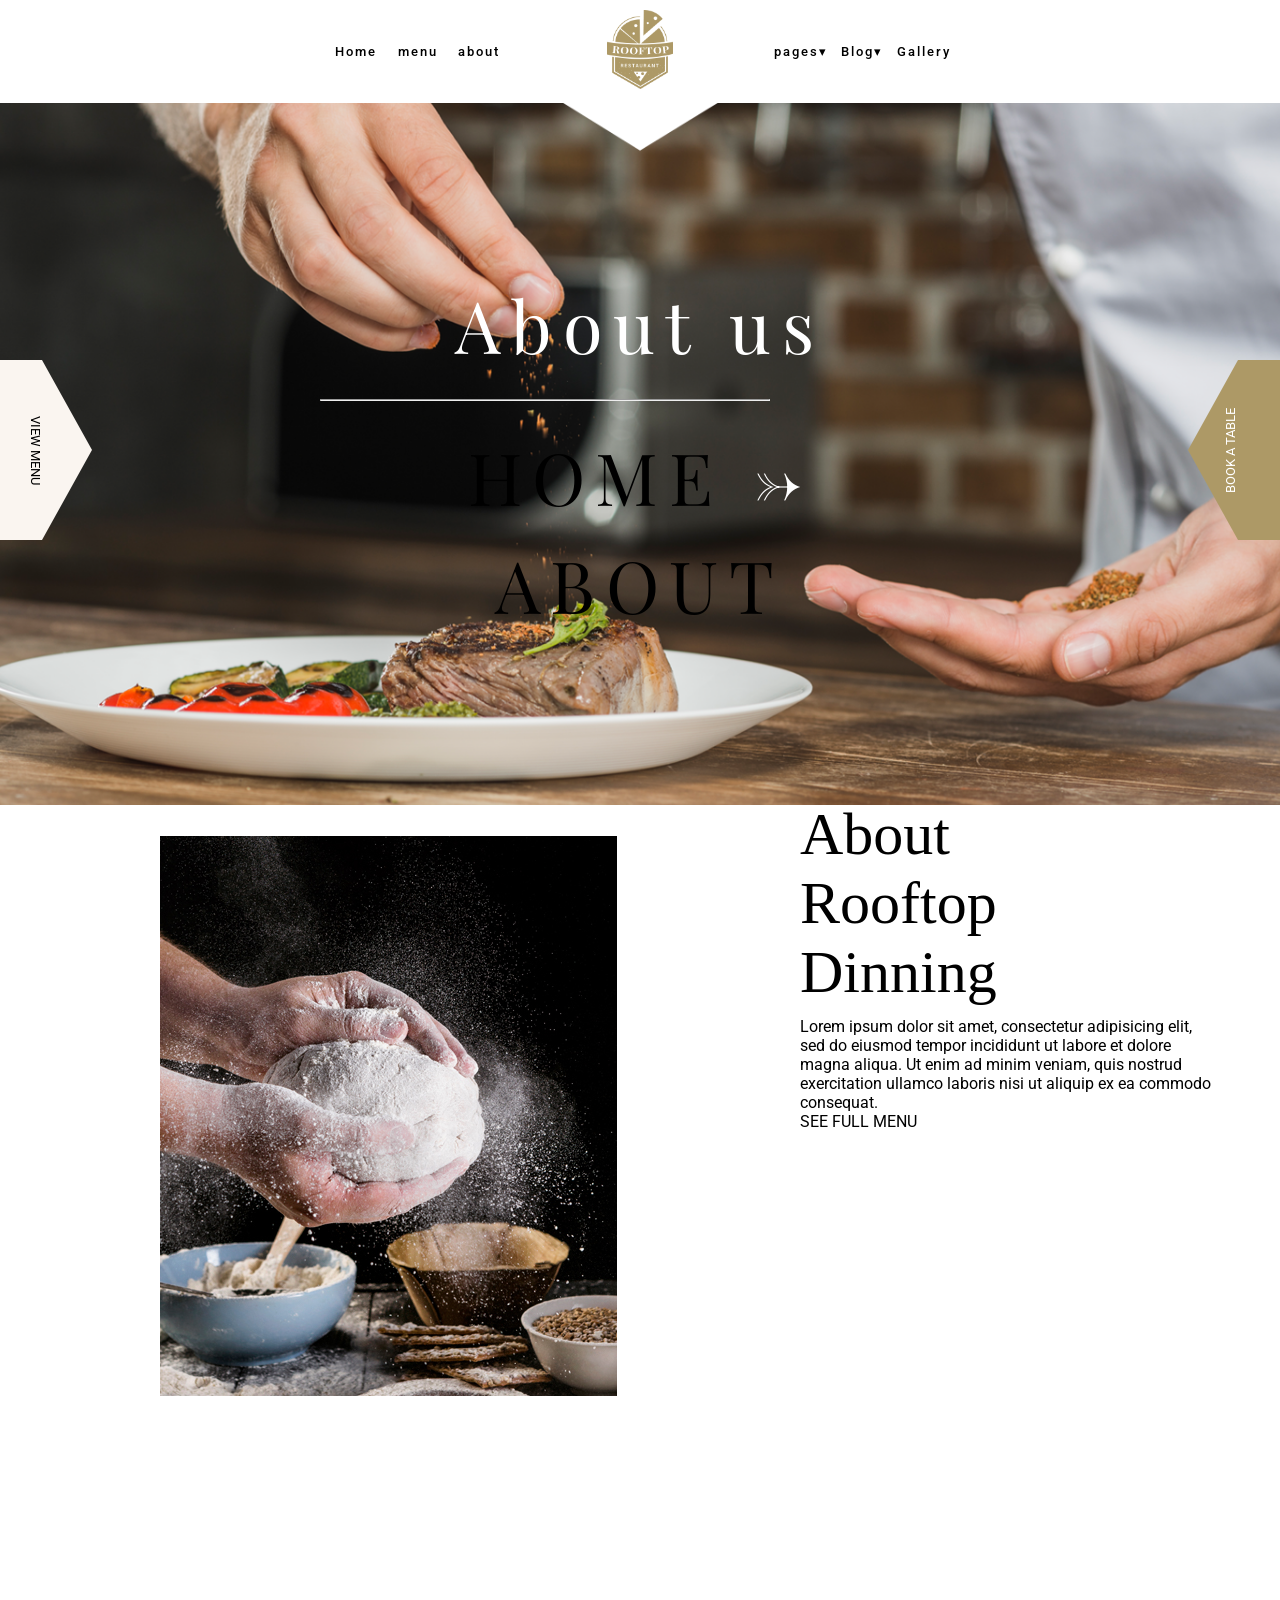
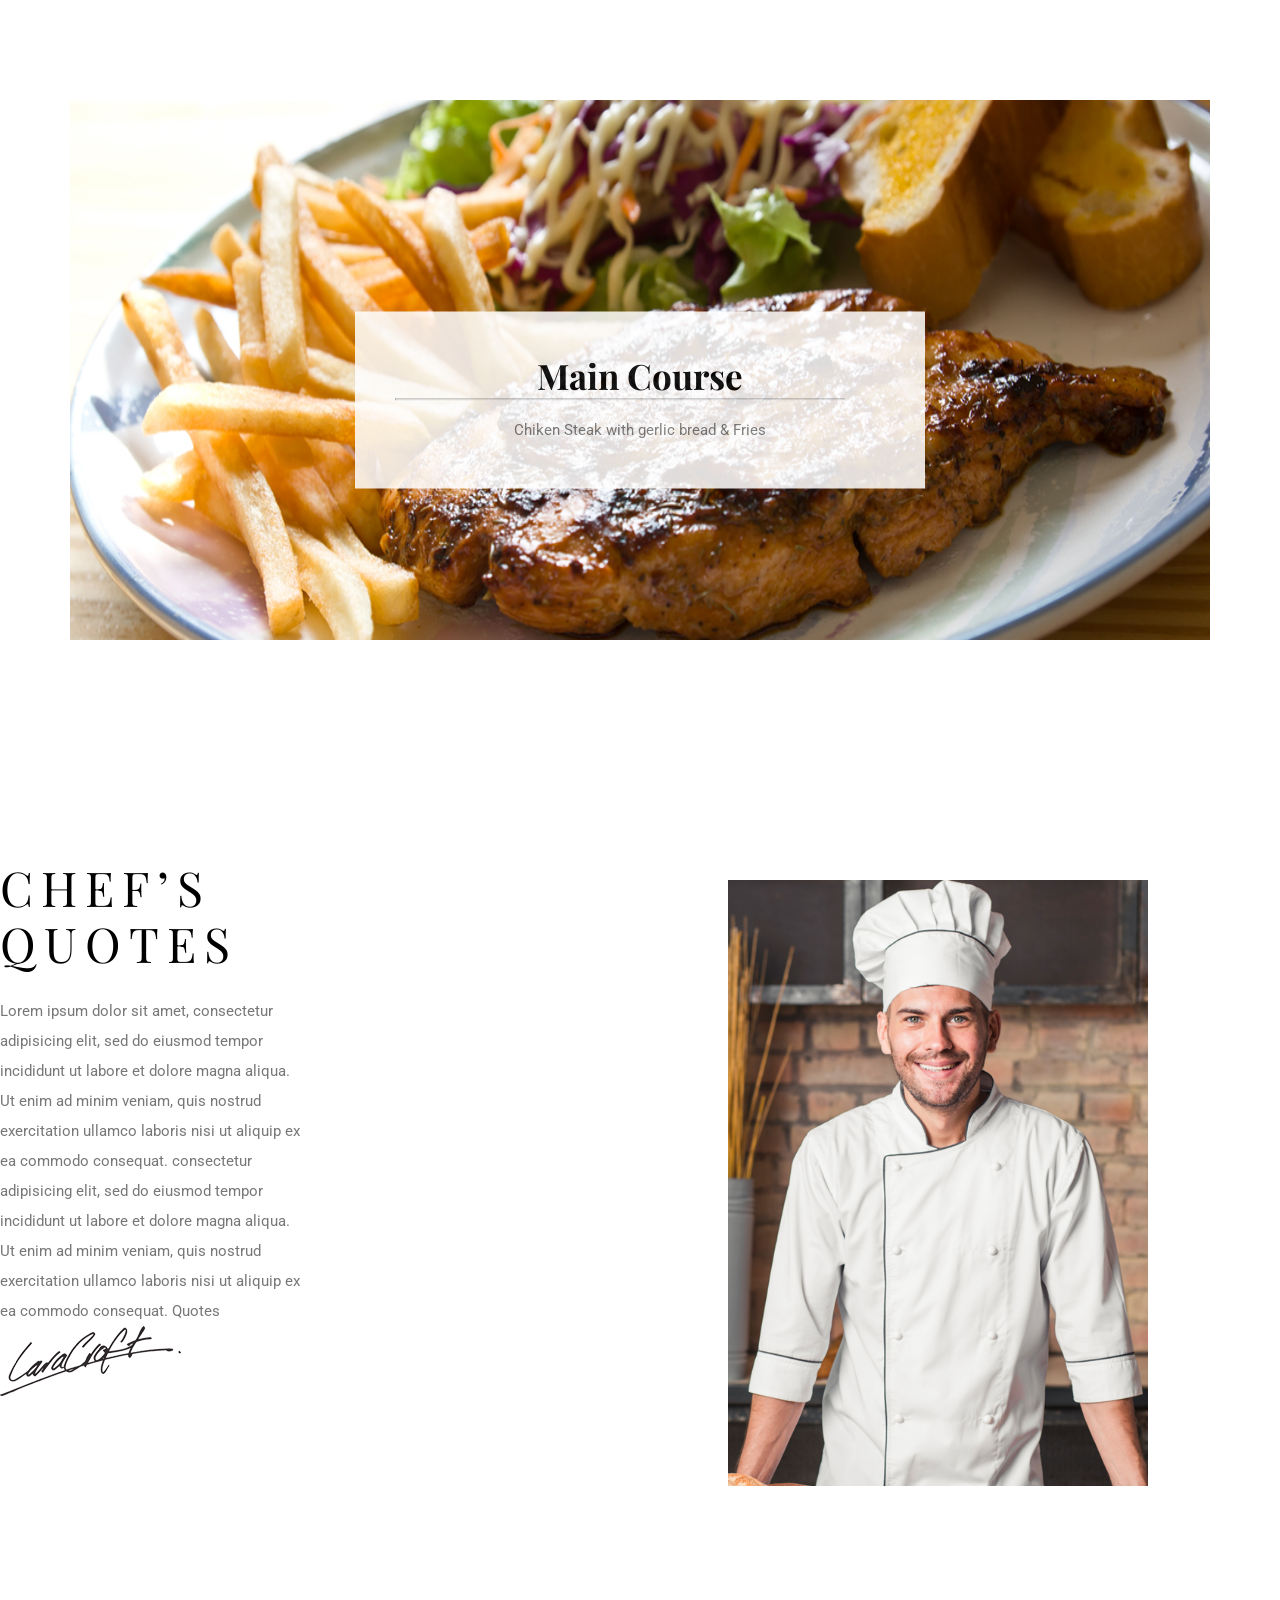
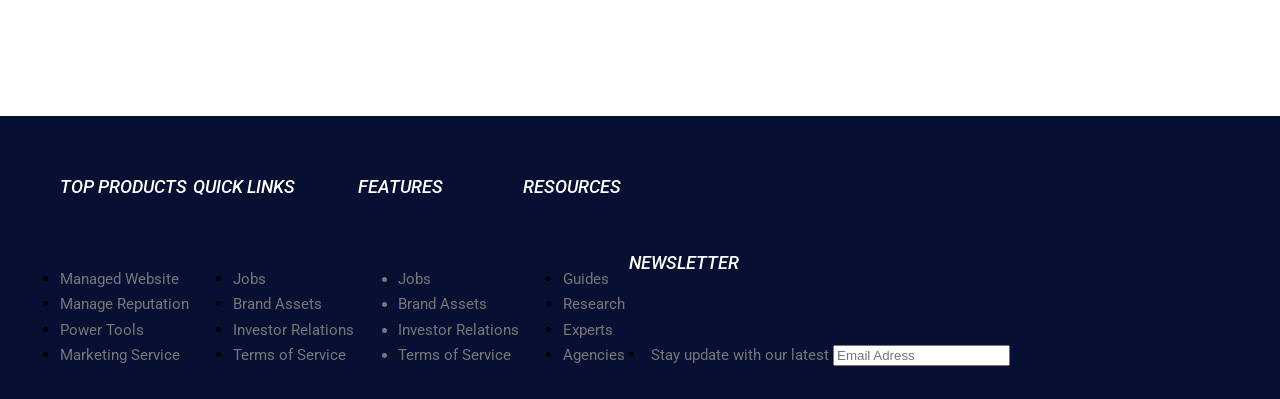
<file: About.html>
<!DOCTYPE html>
<html lang="pt-BR">

<head>
    <meta charset="UTF-8">
    <meta name="viewport" content="width=device-width, initial-scale=1.0">
    <link rel="preconnect" href="https://fonts.googleapis.com">
    <link rel="preconnect" href="https://fonts.gstatic.com" crossorigin>
    <link href="https://fonts.googleapis.com/css2?family=Roboto:ital,wght@0,100..900;1,100..900&display=swap" rel="stylesheet">
    <link rel="preconnect" href="https://fonts.googleapis.com">
<link rel="preconnect" href="https://fonts.gstatic.com" crossorigin>
<link href="https://fonts.googleapis.com/css2?family=Playfair+Display:ital,wght@0,400..900;1,400..900&family=Roboto:ital,wght@0,100..900;1,100..900&display=swap" rel="stylesheet">
   
<title>position</title>
    <link rel="stylesheet" href="about.css">
</head>

<body>
    <header>
        <ul class="menu">
            <li class="nav"><a href="index.html" class="nav-link">Home</a></li>
            <li class="nav"><a href="menu.html" class="nav-link">menu</a></li>
            <li class="nav"><a href="about.html" class="nav-link">about</a></li>
            <li class="nav-logo"><a href="index.html" class="nav-link"><img src="Imagens/logo.position.png" alt=""></a></li>
            <li class="nav drop"><a href="pages.html" class="nav-link">pages▾<p></p></a></li>
            <li class="nav drop"><a href="blog.html" class="nav-link">Blog▾</a></li>
            <li class="nav"><a href="gallery.html" class="nav-link">Gallery</a></li>
        </ul>
    </header>

    <div class="view-menu-fixo"> 
        <a href="http://127.0.0.1:5501/" class="gira">view menu</a>
    </div>

    <div class="book-a-table-fixo"> 
        <a href="http://127.0.0.1:5501/" class="gira_Book">book a table</a>
    </div>

    <div class=""></div>

    <section id="sec1">

        <div id="roof">
            <p>About us</p>
            </p>
            <br>
            <hr id="linha">
            <br class="br">
            <p>
            <a href="index.html" class="formatacao-home-menu">HOME</a>
            <span class="seta-menu">→</span>
            <a href="about.html" class="formatacao-home-menu">ABOUT</a>
            </p>
        </div>

    </section>

    

    <div class="letras">
        <h1>
            About<br>
            Rooftop<br>
            Dinning <br>
        </h1>
        <p class="About-texto"></p>Lorem ipsum dolor sit amet, consectetur adipisicing elit,<br>
           sed do eiusmod tempor incididunt ut labore et dolore <br>
           magna aliqua. Ut enim ad minim veniam, quis nostrud <br>
           exercitation ullamco laboris nisi ut aliquip ex ea commodo <br>
           consequat.
        </p>

        <a href="full-menu"> SEE FULL MENU</a>
    </div>

    <div class="imagem">
        
        <img src="Imagens/massa.jpg" alt="" class="massa">

    </div>

<section class="sec4">
    <div class="container">
            <div class="bife-container">
            <img src="Imagens/biife e batata.png" alt="" class=" bife-main">
            <div class="bife-overlay">
                <h2>
                    Main Course 
                    <hr id="linha">
                </h2>
                <p>
                    Chiken Steak with gerlic bread & Fries
                </p>
            </div>
            </div>
        </div>
</section>

<section class="sec6">
    <div class="Book-a-Rooms">

                <div class="quotes-area">
            <div class="quotes-text">
                <h1 class="chefs-quotes-title">
                    Chef’s<br>
                    Quotes
                </h1>

                <p class="chefs-quotes-text">
                    Lorem ipsum dolor sit amet, consectetur adipisicing elit, sed do  
                    eiusmod tempor incididunt ut labore et dolore magna aliqua. Ut 
                    enim ad minim veniam, quis nostrud exercitation ullamco laboris 
                    nisi ut aliquip ex ea commodo consequat. consectetur adipisicing 
                    elit, sed do eiusmod tempor incididunt ut labore et dolore magna 
                    aliqua. Ut enim ad minim veniam, quis nostrud exercitation 
                    ullamco laboris nisi ut aliquip ex ea commodo consequat. Quotes
                </p>
                <img src="Imagens/assinatura.png" alt="">
            </div>
        </div>
    </div>
    <img src="Imagens/chefs-quotes.jpg" alt="" class="chefe">
</section>


    <section class="sec5">
    <footer class="footer">
        <div>
       <ul>
        <h1 class="fonte-titulo">Top Products</h1>
       </ul>
       <ul>
        <li><a class="fonte-texto" href="http://127.0.0.1:5501/">Managed Website</a></li>
        <li><a class="fonte-texto" href="http://127.0.0.1:5501/">Manage Reputation</a></li>
        <li><a class="fonte-texto" href="http://127.0.0.1:5501/">Power Tools</a></li>
        <li><a class="fonte-texto" href="http://127.0.0.1:5501/">Marketing Service</a></li>
       </ul>    
        </div>
        <div>
            <h1 class="fonte-titulo">Quick links</h1>
            <ul>
                <li><a class="fonte-texto" href="http://127.0.0.1:5501/">Jobs</a></li>
                <li><a class="fonte-texto" href="http://127.0.0.1:5501/">Brand Assets</a></li>
                <li><a class="fonte-texto" href="http://127.0.0.1:5501/">Investor Relations</a></li>
                <li><a class="fonte-texto" href="http://127.0.0.1:5501/">Terms of Service</a></li>
            </ul>
        </div>
        <div>
                <h1 class="fonte-titulo">Features</h1>
            <ul>
                <li class="fonte-texto"> <a class="fonte-texto" href="http://127.0.0.1:5501/">Jobs</a></li>
                <li class="fonte-texto"> <a class="fonte-texto" href="http://127.0.0.1:5501/">Brand Assets</a></li>
                <li class="fonte-texto"> <a class="fonte-texto" href="http://127.0.0.1:5501/">Investor Relations</a></li>
                <li class="fonte-texto"> <a class="fonte-texto" href="http://127.0.0.1:5501/">Terms of Service</a></li>
            </ul>
        </div>
        <div>
            <h1 class="fonte-titulo">Resources</h1>
            <ul>
                <li><a class="fonte-texto" href="http://127.0.0.1:5501/">Guides</a></li>
                <li><a class="fonte-texto" href="http://127.0.0.1:5501/">Research</a></li>
                <li><a class="fonte-texto" href="http://127.0.0.1:5501/">Experts</a></li>
                <li><a class="fonte-texto" href="http://127.0.0.1:5501/">Agencies</a></li>
            </ul>
        </div>
        <div>
                <h1 class="fonte-titulo">Newsletter</h1>
            <ul">
                <li><a class="fonte-texto" href="http://127.0.0.1:5501/">Stay update with our latest</a>
                <input type="email" name="email" placeholder="Email Adress" class="inputMedio">
                </li>
            </ul>

        </div>
    </footer>
</div>
    </section>

</body>

</html>
</html>
</file>
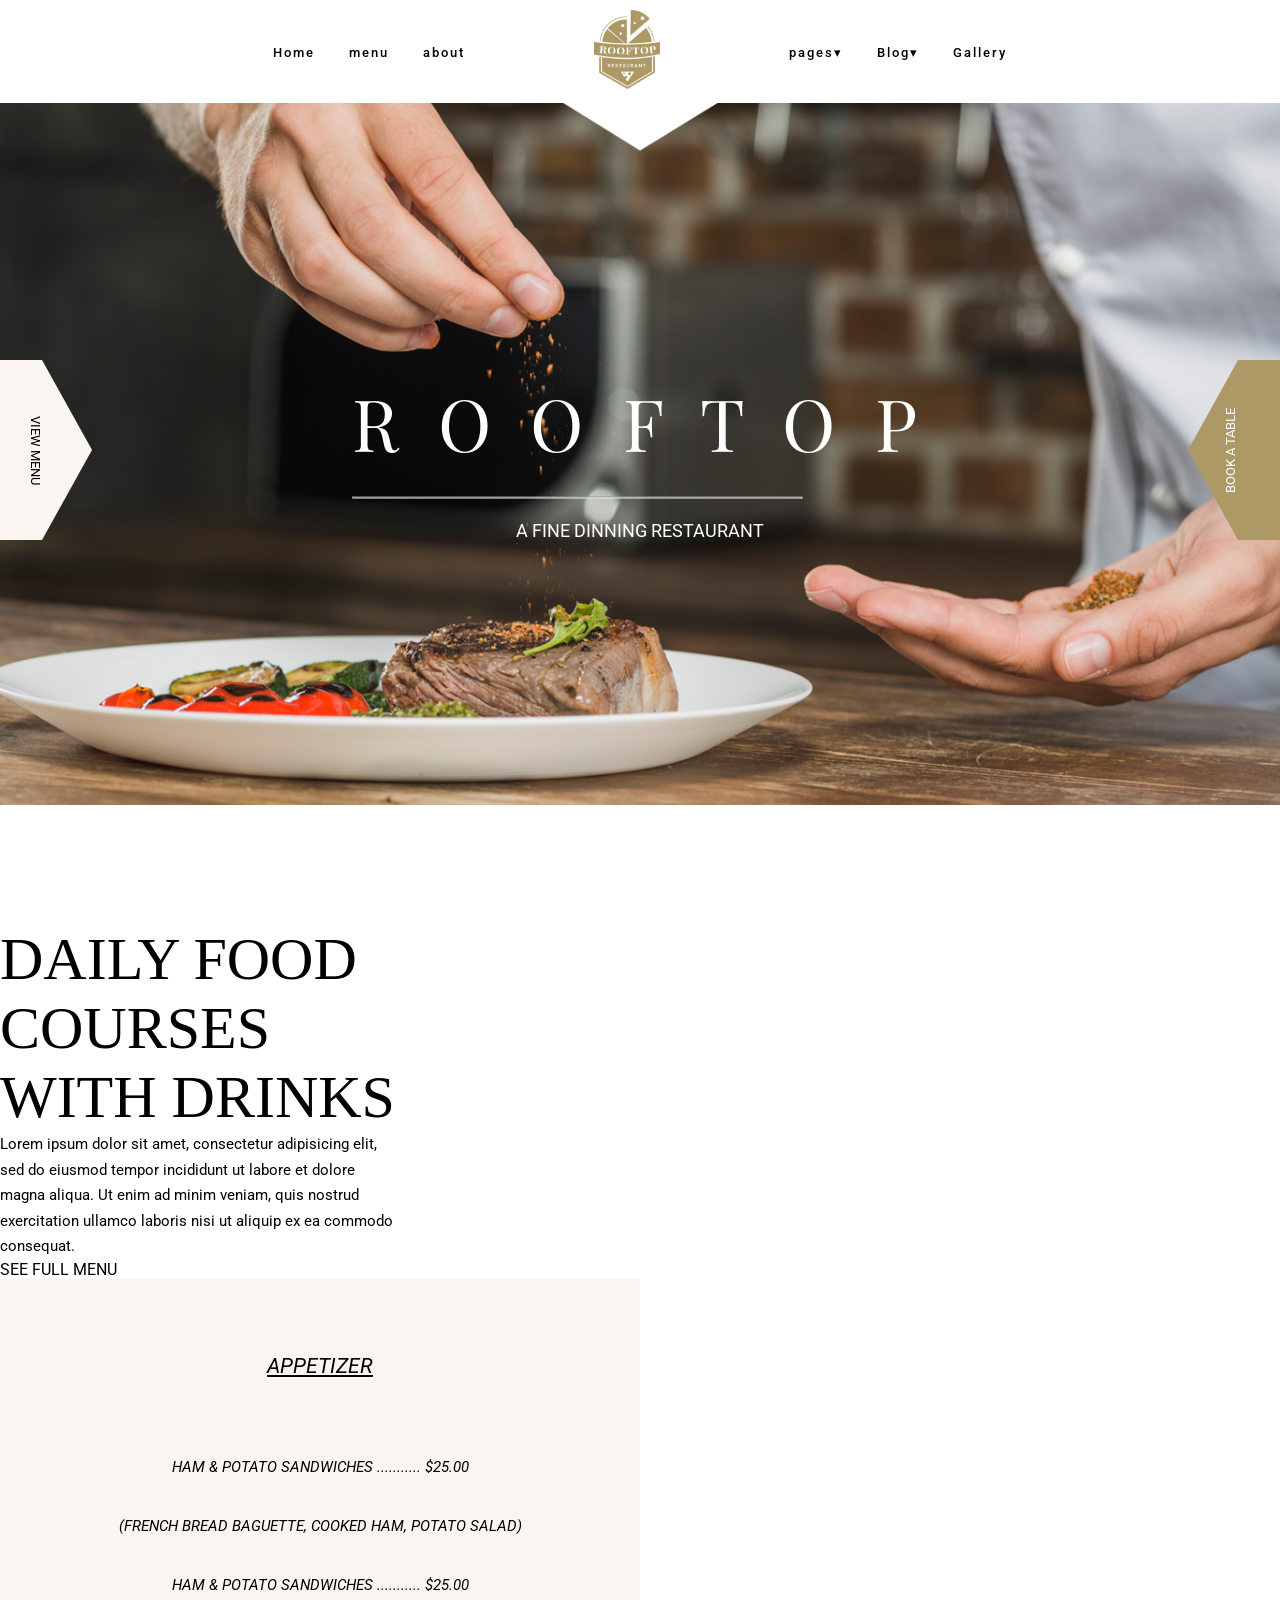
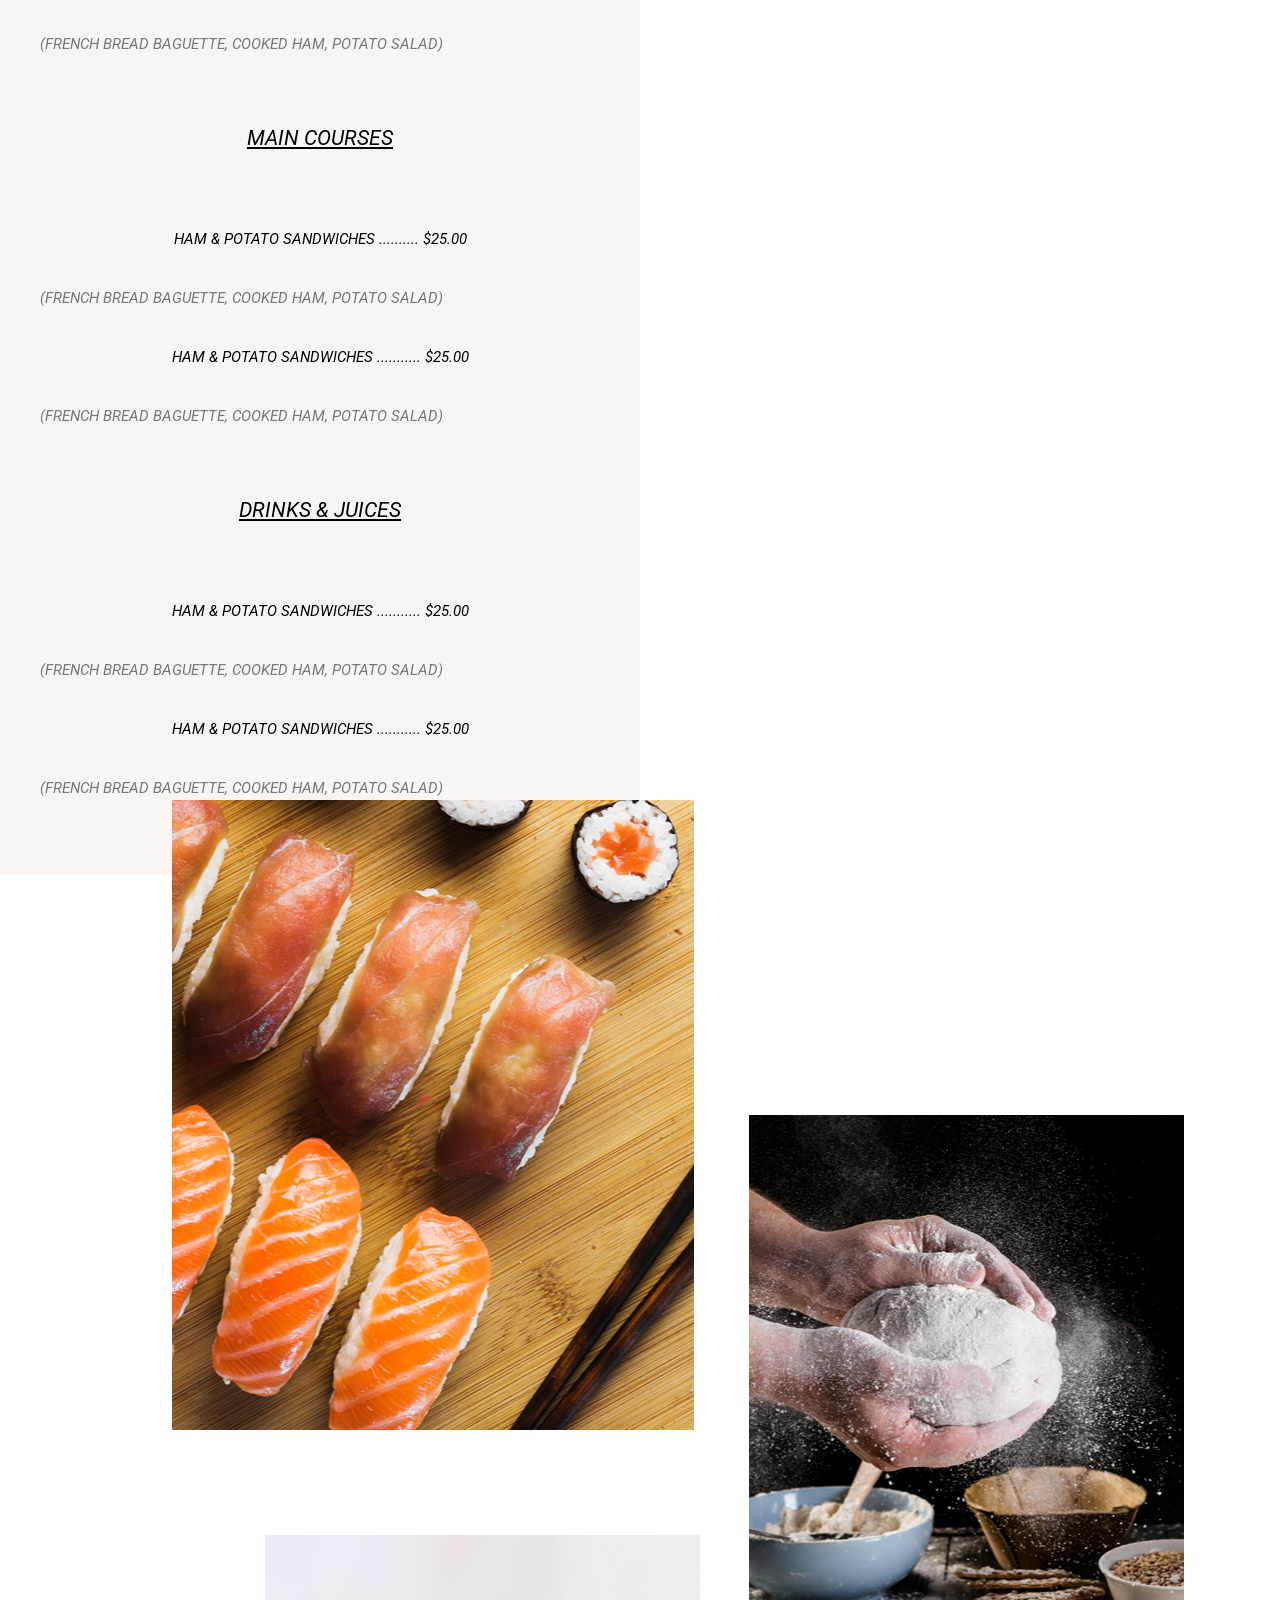
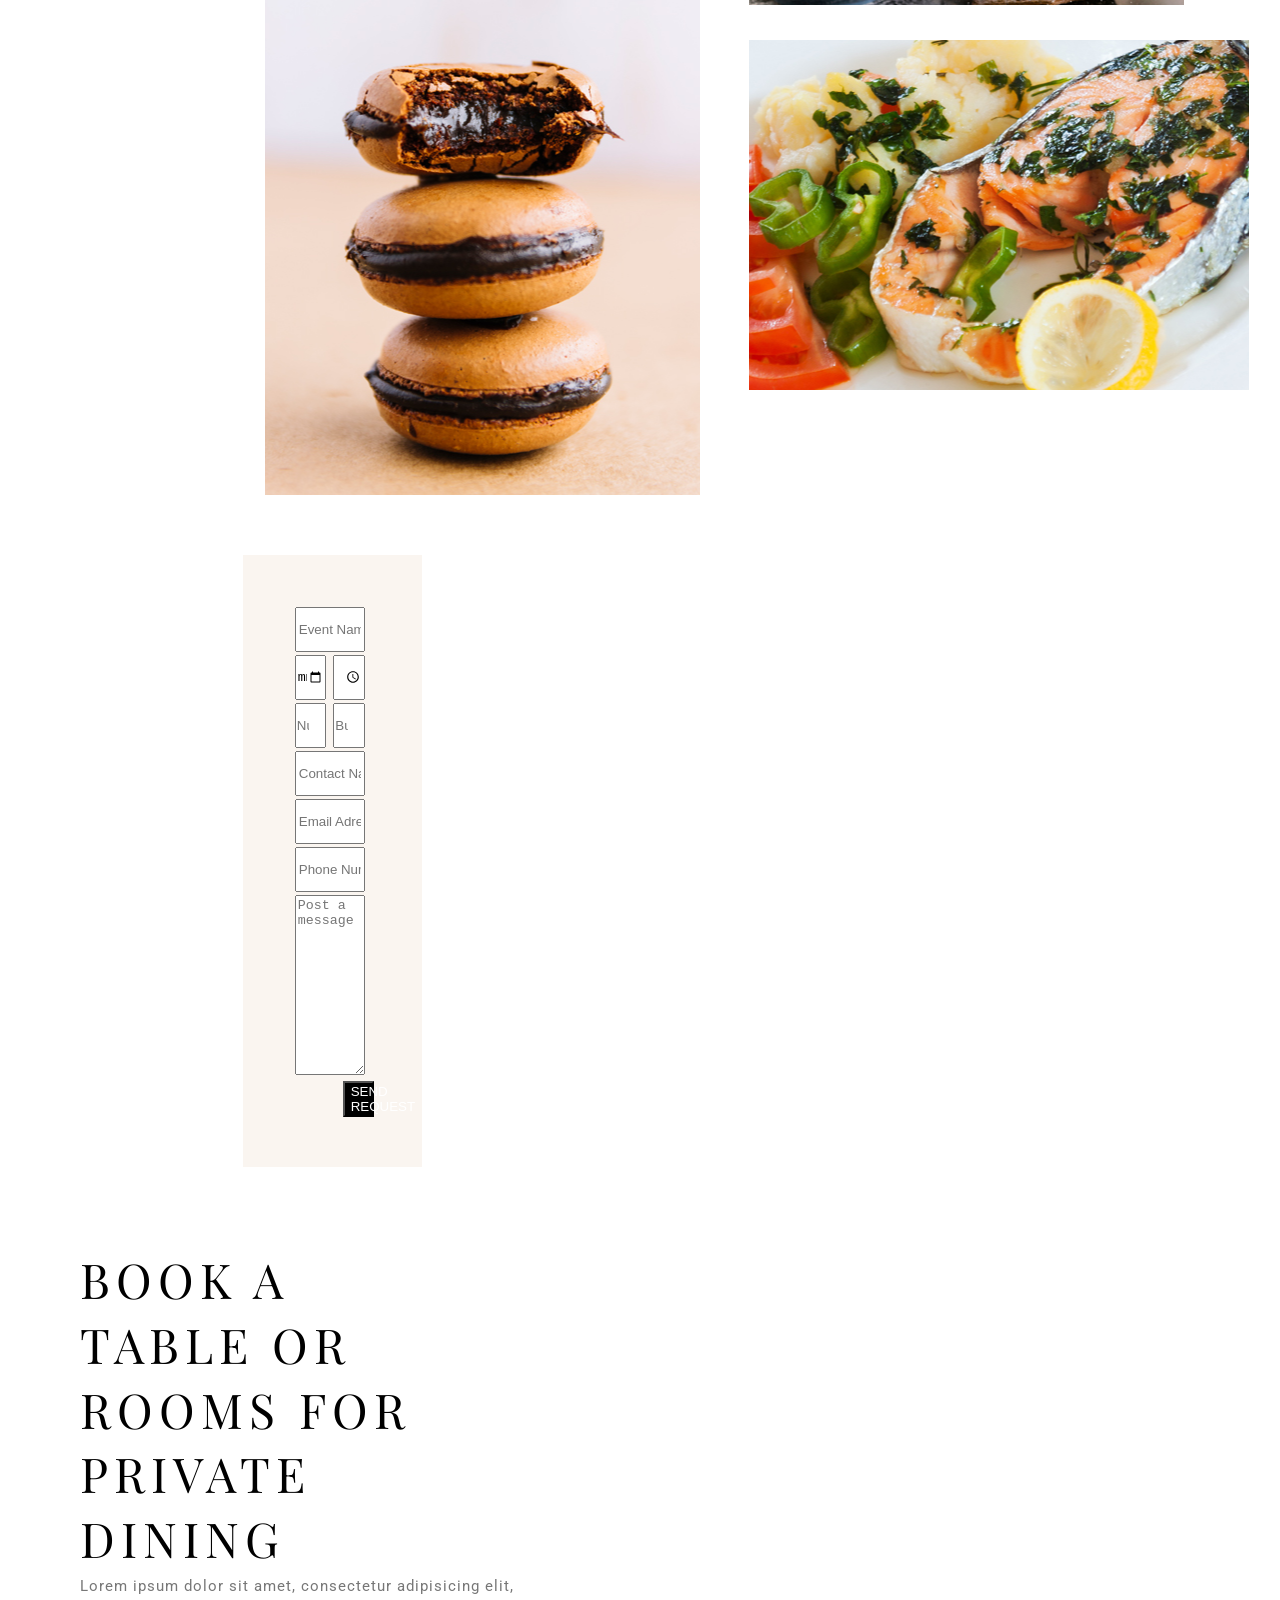
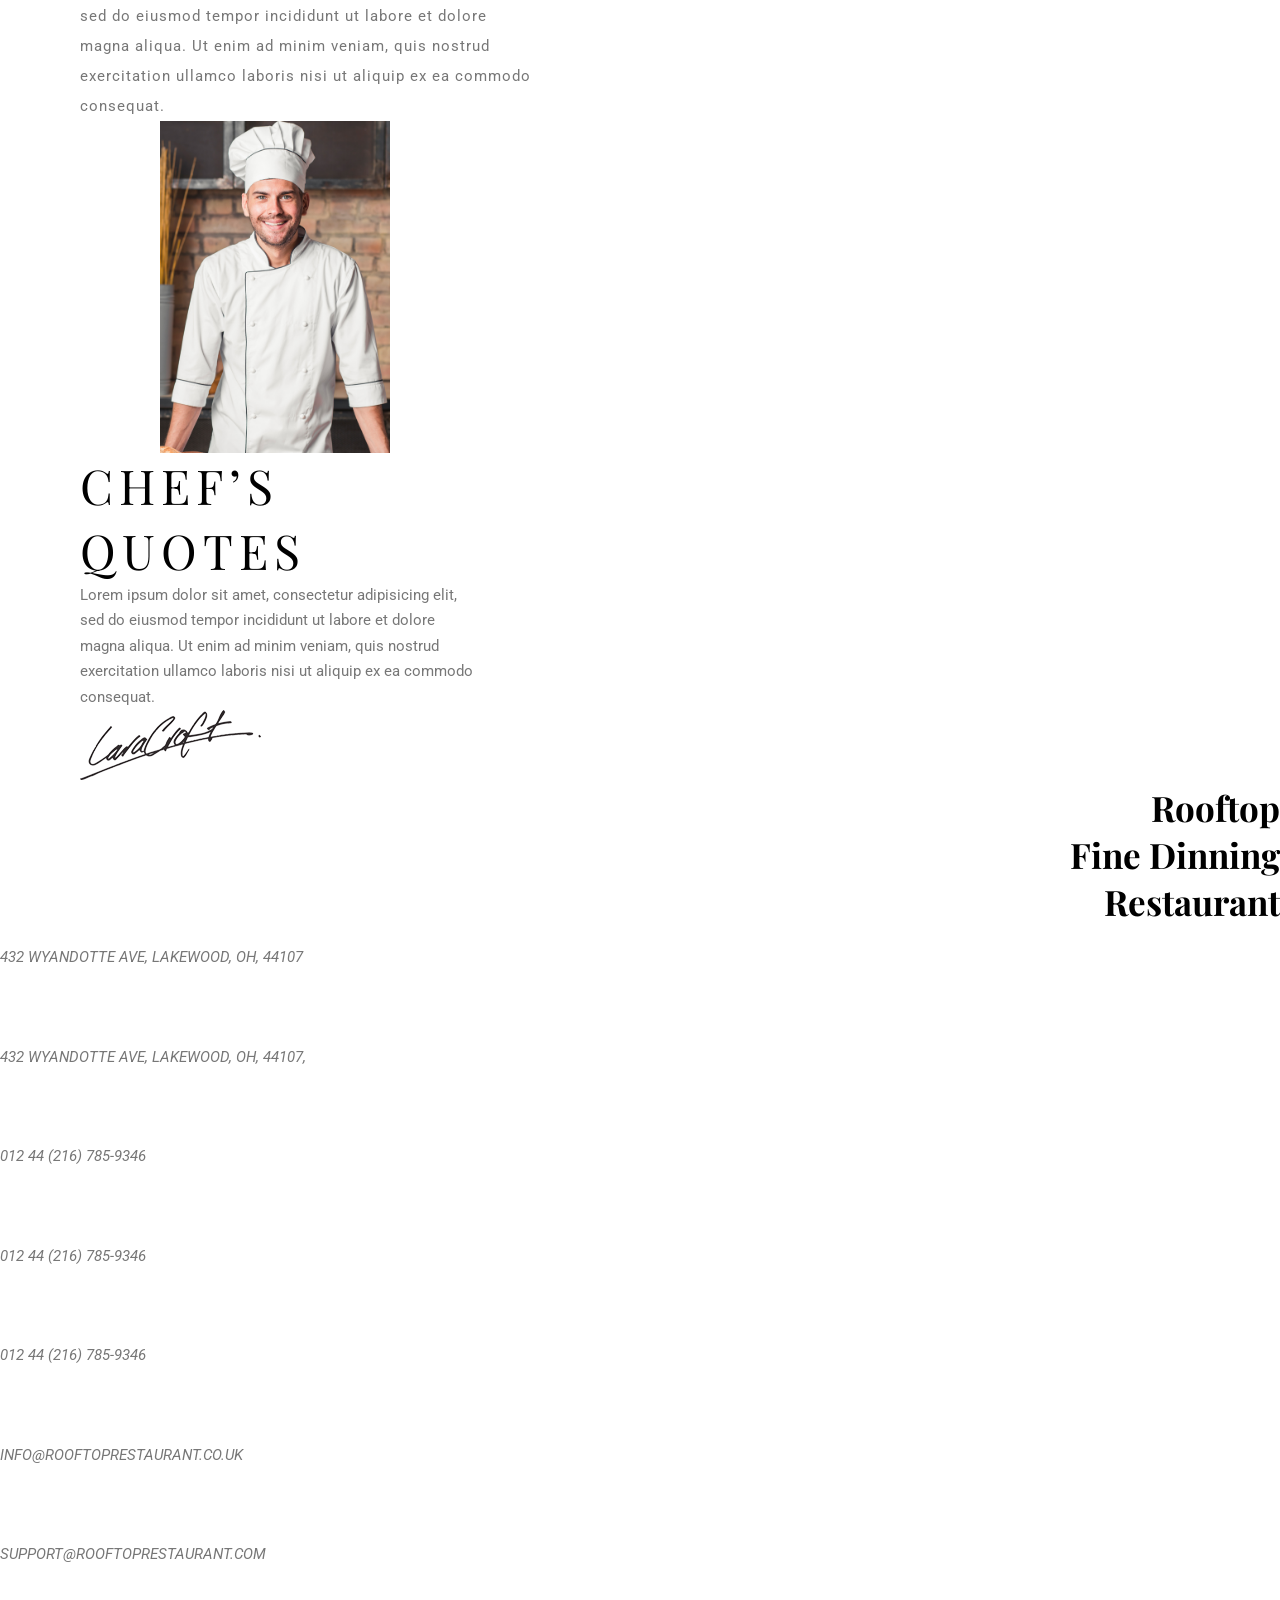
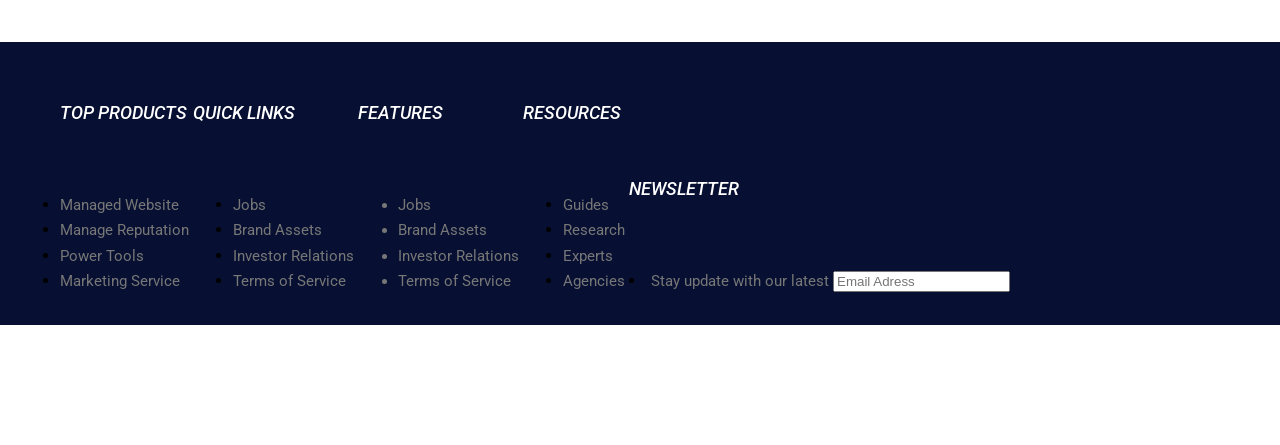
<file: blog-details.html>
<!DOCTYPE html>
<html lang="pt-BR">

<head>
    <meta charset="UTF-8">
    <meta name="viewport" content="width=device-width, initial-scale=1.0">
    <link rel="preconnect" href="https://fonts.googleapis.com">
    <link rel="preconnect" href="https://fonts.gstatic.com" crossorigin>
    <link href="https://fonts.googleapis.com/css2?family=Roboto:ital,wght@0,100..900;1,100..900&display=swap"
        rel="stylesheet">
    <link rel="preconnect" href="https://fonts.googleapis.com">
    <link rel="preconnect" href="https://fonts.gstatic.com" crossorigin>
    <link
        href="https://fonts.googleapis.com/css2?family=Playfair+Display:ital,wght@0,400..900;1,400..900&family=Roboto:ital,wght@0,100..900;1,100..900&display=swap"
        rel="stylesheet">

    <title>position</title>
    <link rel="stylesheet" href="style.css">
</head>

<body>
    <header>
        <ul class="menu">
            <li class="nav"><a href="index.html" class="nav-link">Home</a></li>
            <li class="nav"><a href="menu.html" class="nav-link">menu</a></li>
            <li class="nav"><a href="about.html" class="nav-link">about</a></li>
            <li class="nav-logo"><a href="index.html" class="nav-link"><img src="Imagens/logo.position.png" alt=""></a>
            </li>
            <li class="nav drop"><a href="pages.html" class="nav-link">pages▾<p></p></a></li>
            <li class="nav drop"><a href="blog.html" class="nav-link">Blog▾</a></li>
            <li class="nav"><a href="gallery.html" class="nav-link">Gallery</a></li>
        </ul>
    </header>

    <div class="view-menu-fixo">
        <a href="http://127.0.0.1:5501/" class="gira">view menu</a>
    </div>

    <div class="book-a-table-fixo">
        <a href="http://127.0.0.1:5501/" class="gira_Book">book a table</a>
    </div>

    <div class=""></div>

    <section id="sec1">

        <div id="roof">
            <p>R O O F T O P</p>
            <br>
            <hr id="linha">
            <br class="br">
            <span> A FINE DINNING RESTAURANT </span>
        </div>

    </section>

    <section class="uma-do-lado-da-outra">
        <div class="letras">
            <h1>
                DAILY FOOD<br>
                COURSES<br>
                WITH DRINKS <br>
            </h1>
            <p>Lorem ipsum dolor sit amet, consectetur adipisicing elit,<br>
                sed do eiusmod tempor incididunt ut labore et dolore <br>
                magna aliqua. Ut enim ad minim veniam, quis nostrud <br>
                exercitation ullamco laboris nisi ut aliquip ex ea commodo <br>
                consequat.
            </p>

            <a href="full-menu"> SEE FULL MENU</a>
        </div>
        <div class="cardapio cardapio-container">
            <p class="Appetizer">Appetizer </p>

            <p class="espaço">Ham & Potato Sandwiches ........... $25.00 <br></p>

            <p class="espaço">(French bread baguette, cooked ham, potato salad) <br></p>

            <p class="espaço"> Ham & Potato Sandwiches ........... $25.00 <br></p>

            <p class="espaço aspas"> (French bread baguette, cooked ham, potato salad) <br></p>

            <p class="Appetizer">Main Courses <br></p>

            <p class="espaço">Ham & Potato Sandwiches .......... $25.00 <br></p>

            <p class="espaço aspas">(French bread baguette, cooked ham, potato salad) <br></p>

            <p class="espaço">Ham & Potato Sandwiches ........... $25.00 <br></p>

            <p class="espaço aspas">(French bread baguette, cooked ham, potato salad) <br></p>

            <p class="Appetizer"> Drinks & Juices <br></p>

            <p class="espaço"> Ham & Potato Sandwiches ........... $25.00 <br></p>

            <p class="espaço aspas">(French bread baguette, cooked ham, potato salad) <br></p>

            <p class="espaço">Ham & Potato Sandwiches ........... $25.00 <br></p>

            <p class="espaço aspas">(French bread baguette, cooked ham, potato salad)</p>


        </div>
    </section>

    <section class="galeria">

        <div class="imagens">

            <div class="sushi-img"><img src="Imagens/sushi na mesa.png" alt="" class="sushi"></div>

            <div class="massa-img"><img src="Imagens/massa.png" alt="" class="massa"></div>

            <div class="biscoito-img"><img src="Imagens/biscoito chique.png" alt="" class="biscoito"></div>

            <div class="peixe-img"><img src="Imagens/peixe chique.png" alt="" class = "peixe"></div>

        </div>
    </section>
    <section id="sec3">
        <div class="inline-block">
            <div id="altura">
                <form action="">

                    <div class="naoQuadradinhos">
                        <input type="text" name="nomeEvento" placeholder="Event Name">
                    </div>

                    <div class="quadradinhos">
                        <input type="date" name="dataEvento" placeholder="Event Date">
                        <input type="time" name="horarioEvento" placeholder="Event Time" class="direita">
                        <input type="number" name="numeroConvidados" placeholder="Number of guests">
                        <input type="number" name="orcamento" placeholder="Budget" class="direita">
                    </div>

                    <div class="naoQuadradinhos">
                        <input type="text" name="nomeContato" placeholder="Contact Name" class="inputMedio">
                        <input type="email" name="email" placeholder="Email Adress" class="inputMedio">
                        <input type="tel" name="telefone" placeholder="Phone Number" class="inputMedio">
                        <textarea name="mensagem" placeholder="Post a message" class="txtArea"></textarea>
                    </div>
                    <button>SEND REQUEST</button>

                </form>
            </div>

            <div class="Book-a-Rooms">
                <h1>
                    Book a <br>
                    Table or <br>
                    Rooms for <br>
                    private <br>
                    dining <br>
                </h1>
                <p>Lorem ipsum dolor sit amet, consectetur adipisicing elit,<br>
                    sed do eiusmod tempor incididunt ut labore et dolore <br>
                    magna aliqua. Ut enim ad minim veniam, quis nostrud <br>
                    exercitation ullamco laboris nisi ut aliquip ex ea commodo <br>
                    consequat.
                </p>
                <img src="Imagens/chefs-quotes.jpg" alt="" class="chefe">

                <div class="Chef’s-Quotes">
                    <h1>
                        Chef’s <br>
                        Quotes <br>
                    </h1>
                    <p>Lorem ipsum dolor sit amet, consectetur adipisicing elit,<br>
                        sed do eiusmod tempor incididunt ut labore et dolore <br>
                        magna aliqua. Ut enim ad minim veniam, quis nostrud <br>
                        exercitation ullamco laboris nisi ut aliquip ex ea commodo <br>
                        consequat.
                    </p>
                    <img src="Imagens/assinatura.png" alt="">
                </div>
            </div>

            <section class="sec4">

                <div class="Rooftop-Fine-Dinning">
                    <div>
                        <h1 class="titulo-fine-Dinning">
                            Rooftop <br>
                            Fine Dinning <br>
                            Restaurant <br>
                        </h1>

                    </div>
                    <div class="endereco-fine-Dinning">
                        <p class=" espaço cor-p">432 Wyandotte Ave, Lakewood, OH, 44107 <br> </p>

                        <p class=" espaço cor-p"> 432 Wyandotte Ave, Lakewood, OH, 44107,<br> </p>
                    </div>

                    <div class="telefone-fine-Dinning">
                        <p class=" espaço cor-p"> 012 44 (216) 785-9346 <br> </p>

                        <p class=" espaço cor-p"> 012 44 (216) 785-9346 <br> </p>

                        <p class=" espaço cor-p"> 012 44 (216) 785-9346 <br> </p>
                    </div>

                    <div class="info-fine-Dinning">
                        <p class=" espaço cor-p"> info@rooftoprestaurant.co.uk<br> </p>

                        <p class=" espaço cor-p"> support@rooftoprestaurant.com <br> </p>

                    </div>

                </div>
            </section>
            <footer class="footer">
                <div>
                    <ul>
                        <h1 class="fonte-titulo">Top Products</h1>
                    </ul>
                    <ul>
                        <li><a class="fonte-texto" href="http://127.0.0.1:5501/">Managed Website</a></li>
                        <li><a class="fonte-texto" href="http://127.0.0.1:5501/">Manage Reputation</a></li>
                        <li><a class="fonte-texto" href="http://127.0.0.1:5501/">Power Tools</a></li>
                        <li><a class="fonte-texto" href="http://127.0.0.1:5501/">Marketing Service</a></li>
                    </ul>
                </div>
                <div>
                    <h1 class="fonte-titulo">Quick links</h1>
                    <ul>
                        <li><a class="fonte-texto" href="http://127.0.0.1:5501/">Jobs</a></li>
                        <li><a class="fonte-texto" href="http://127.0.0.1:5501/">Brand Assets</a></li>
                        <li><a class="fonte-texto" href="http://127.0.0.1:5501/">Investor Relations</a></li>
                        <li><a class="fonte-texto" href="http://127.0.0.1:5501/">Terms of Service</a></li>
                    </ul>
                </div>
                <div>
                    <h1 class="fonte-titulo">Features</h1>
                    <ul>
                        <li class="fonte-texto"> <a class="fonte-texto" href="http://127.0.0.1:5501/">Jobs</a></li>
                        <li class="fonte-texto"> <a class="fonte-texto" href="http://127.0.0.1:5501/">Brand Assets</a>
                        </li>
                        <li class="fonte-texto"> <a class="fonte-texto" href="http://127.0.0.1:5501/">Investor
                                Relations</a></li>
                        <li class="fonte-texto"> <a class="fonte-texto" href="http://127.0.0.1:5501/">Terms of
                                Service</a></li>
                    </ul>
                </div>
                <div>
                    <h1 class="fonte-titulo">Resources</h1>
                    <ul>
                        <li><a class="fonte-texto" href="http://127.0.0.1:5501/">Guides</a></li>
                        <li><a class="fonte-texto" href="http://127.0.0.1:5501/">Research</a></li>
                        <li><a class="fonte-texto" href="http://127.0.0.1:5501/">Experts</a></li>
                        <li><a class="fonte-texto" href="http://127.0.0.1:5501/">Agencies</a></li>
                    </ul>
                </div>
                <div>
                    <h1 class="fonte-titulo">Newsletter</h1>
                    <ul">
                        <li><a class="fonte-texto" href="http://127.0.0.1:5501/">Stay update with our latest</a>
                            <input type="email" name="email" placeholder="Email Adress" class="inputMedio">
                        </li>
                        </ul>

                </div>
            </footer>
        </div>
</body>

</html>

</html>
</file>
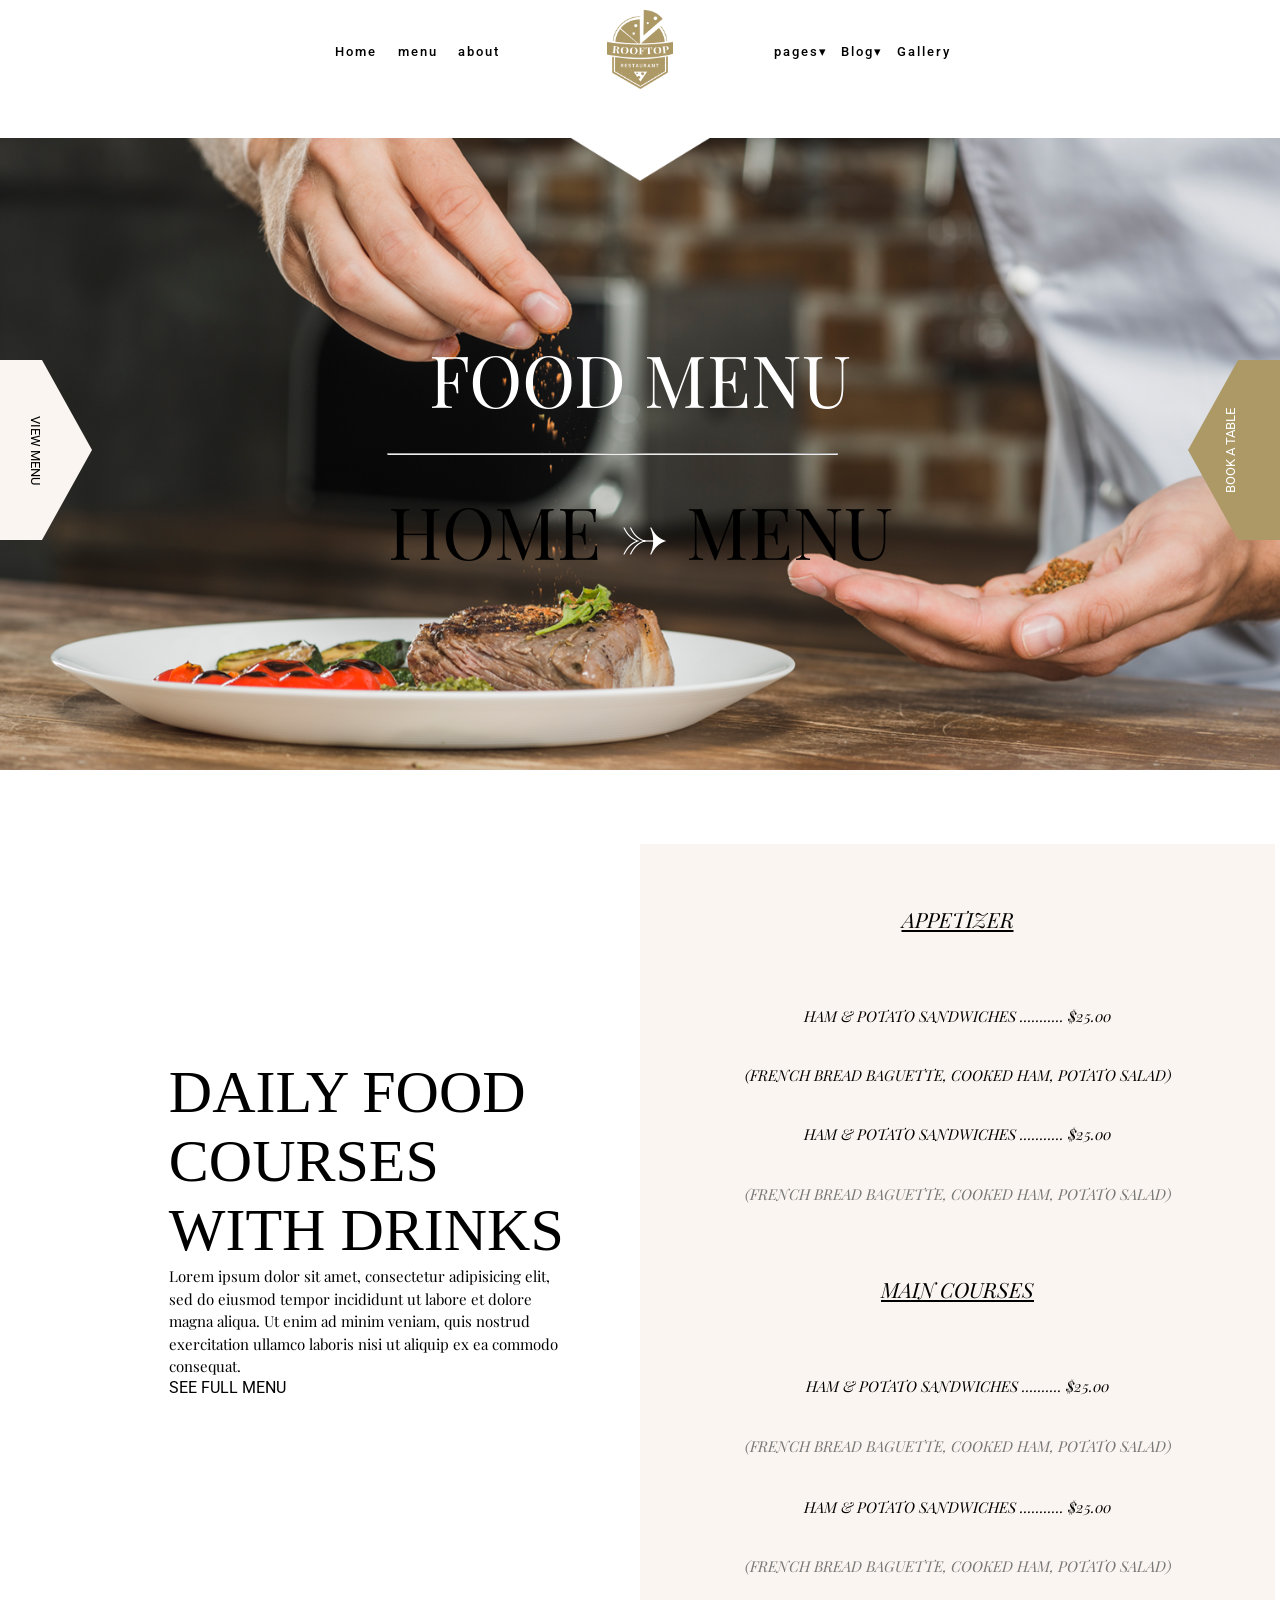
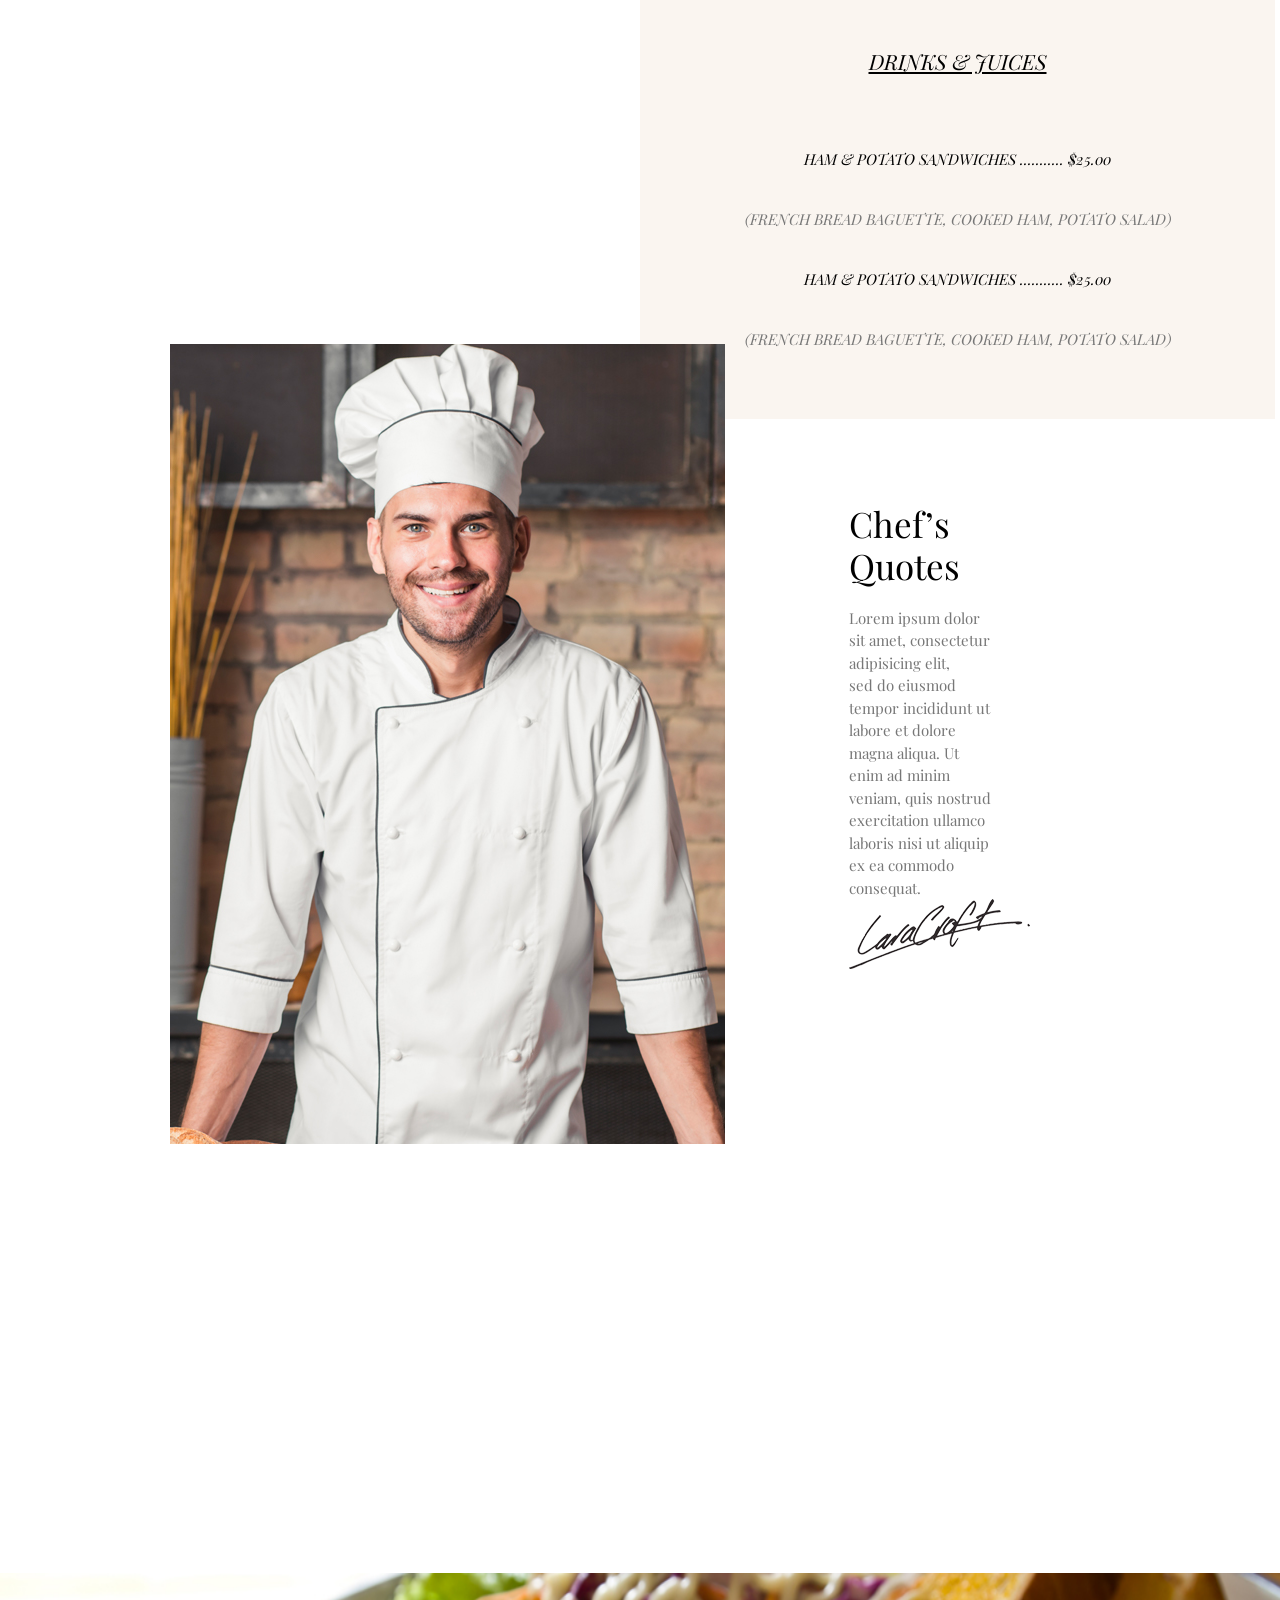
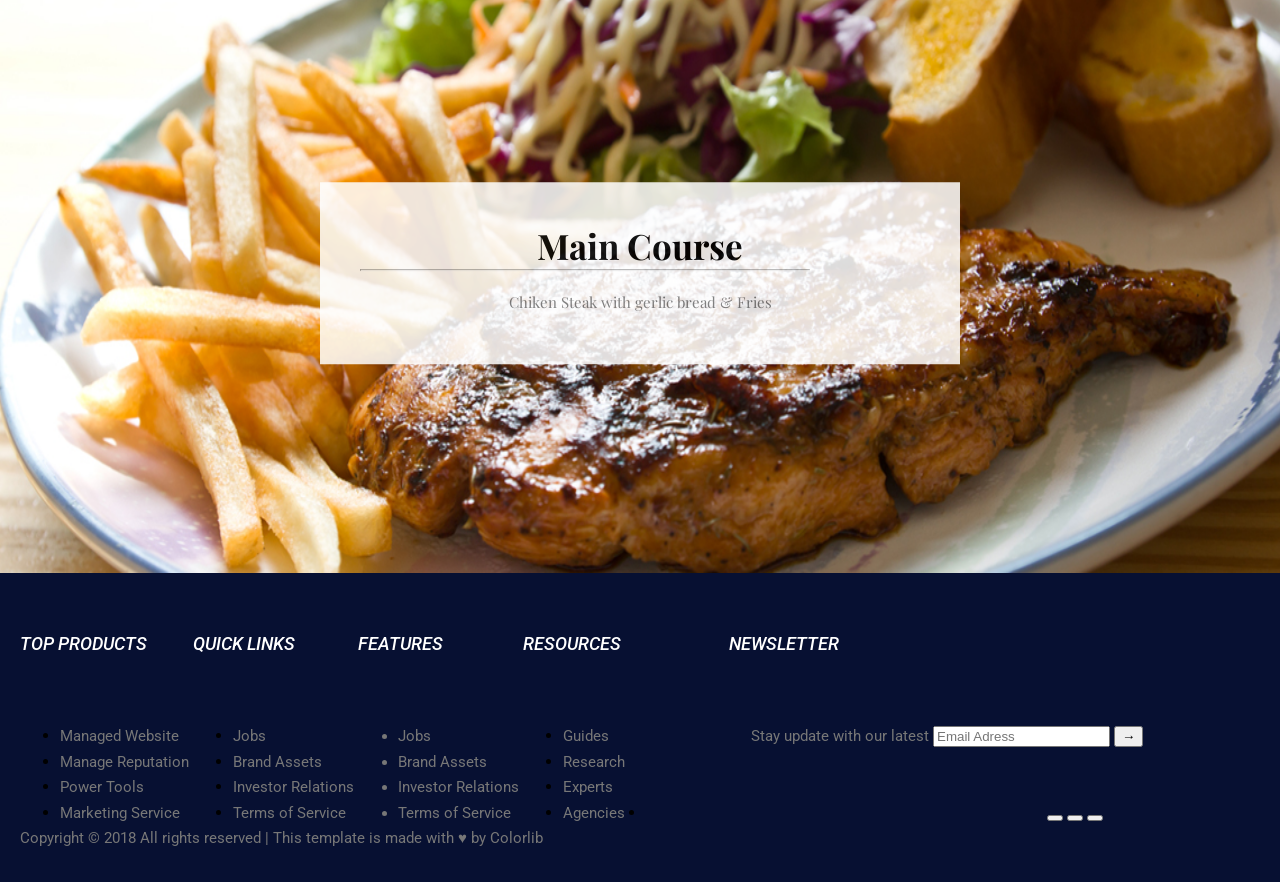
<file: menu.html>
<!DOCTYPE html>
<html lang="pt-BR">

<head>
    <meta charset="UTF-8">
    <meta name="viewport" content="width=device-width, initial-scale=1.0">
    <link rel="preconnect" href="https://fonts.googleapis.com">
    <link rel="preconnect" href="https://fonts.gstatic.com" crossorigin>
    <link href="https://fonts.googleapis.com/css2?family=Roboto:ital,wght@0,100..900;1,100..900&display=swap" rel="stylesheet">
    <link rel="preconnect" href="https://fonts.googleapis.com">
<link rel="preconnect" href="https://fonts.gstatic.com" crossorigin>
<link href="https://fonts.googleapis.com/css2?family=Playfair+Display:ital,wght@0,400..900;1,400..900&family=Roboto:ital,wght@0,100..900;1,100..900&display=swap" rel="stylesheet">
   
<title>position</title>
    <link rel="stylesheet" href="menu.css">
</head>

<body>
    <header>
        <ul class="menu">
            <li class="nav"><a href="index.html" class="nav-link">Home</a></li>
            <li class="nav"><a href="menu.html" class="nav-link">menu</a></li>
            <li class="nav"><a href="about.html" class="nav-link">about</a></li>
            <li class="nav-logo"><a href="index.html" class="nav-link"><img src="Imagens/logo.position.png" alt=""></a></li>
            <li class="nav drop"><a href="pages.html" class="nav-link">pages▾<p></p></a></li>
            <li class="nav drop"><a href="blog.html" class="nav-link">Blog▾</a></li>
            <li class="nav"><a href="gallery.html" class="nav-link">Gallery</a></li>
        </ul>
    </header>

    <div class="view-menu-fixo"> 
        <a href="http://127.0.0.1:5501/" class="gira">view menu</a>
    </div>

    <div class="book-a-table-fixo"> 
        <a href="http://127.0.0.1:5501/" class="gira_Book">book a table</a>
    </div>

    <div class=""></div>

    <section id="sec1">

        <div id="roof">
            <p>FOOD MENU</p>
            <br>
            <hr id="linha">
            <br class="br">
            <p>
            <a href="index.html" class="formatacao-home-menu">HOME</a>
            <span class="seta-menu">→</span>
            <a href="menu.html" class="formatacao-home-menu">MENU</a>
            </p>
        </div>

    </section>

    <section class="uma-do-lado-da-outra">
    <div class="letras">
        <h1>
            DAILY  FOOD<br>
            COURSES<br>
            WITH DRINKS <br>
        </h1>
        <p>Lorem ipsum dolor sit amet, consectetur adipisicing elit,<br>
           sed do eiusmod tempor incididunt ut labore et dolore <br>
           magna aliqua. Ut enim ad minim veniam, quis nostrud <br>
           exercitation ullamco laboris nisi ut aliquip ex ea commodo <br>
           consequat.
        </p>

        <a href="full-menu"> SEE FULL MENU</a>
    </div>
    <div class="cardapio cardapio-container">
            <p class="Appetizer">Appetizer </p>

            <p class="espaço">Ham & Potato Sandwiches ........... $25.00 <br></p>

            <p class="espaço">(French bread baguette, cooked ham, potato salad) <br></p>
            
            <p class="espaço"> Ham & Potato Sandwiches ........... $25.00 <br></p>
            
            <p class="espaço aspas"> (French bread baguette, cooked ham, potato salad) <br></p>

            <p class="Appetizer">Main Courses <br></p>

            <p class="espaço">Ham & Potato Sandwiches .......... $25.00 <br></p>

            <p class="espaço aspas">(French bread baguette, cooked ham, potato salad) <br></p>
            
            <p class="espaço">Ham & Potato Sandwiches ........... $25.00 <br></p>
            
            <p class="espaço aspas">(French bread baguette, cooked ham, potato salad) <br></p>
            
            <p class="Appetizer"> Drinks & Juices <br></p>
           
            <p class="espaço"> Ham & Potato Sandwiches ........... $25.00 <br></p>
           
            <p class="espaço aspas">(French bread baguette, cooked ham, potato salad) <br></p>
            
            <p class="espaço">Ham & Potato Sandwiches ........... $25.00 <br></p>
            
            <p class="espaço aspas">(French bread baguette, cooked ham, potato salad)</p>
            
    
    </div>
    </section>
<section class="area-do-chefe">
        <img src="Imagens/chefs-quotes.jpg" alt="" class="chefe">

           <div class="Chef’s-Quotes">
        <h1>
            Chef’s <br>
            Quotes <br>
        </h1>
        <p>Lorem ipsum dolor sit amet, consectetur adipisicing elit,<br>
           sed do eiusmod tempor incididunt ut labore et dolore <br>
           magna aliqua. Ut enim ad minim veniam, quis nostrud <br>
           exercitation ullamco laboris nisi ut aliquip ex ea commodo <br>
           consequat.
        </p>
        <img src="Imagens/assinatura.png" alt="">
    </div>
    
    <section class="sec4">
    <div class="container">
            <div class="bife-container">
            <img src="Imagens/biife e batata.png" alt="" class=" bife-main">
            <div class="bife-overlay">
                <h2>
                    Main Course 
                    <hr id="linha">
                </h2>
                <p>
                    Chiken Steak with gerlic bread & Fries
                </p>
            </div>
            </div>
        </div>
</section>


    <footer class="footer">
            <div class="container">
                <div>
                    <h1 class="fonte-titulo">Top Products</h1>
                    <ul>
                        <li><a class="fonte-texto" href="http://127.0.0.1:5501/">Managed Website</a></li>
                        <li><a class="fonte-texto" href="http://127.0.0.1:5501/">Manage Reputation</a></li>
                        <li><a class="fonte-texto" href="http://127.0.0.1:5501/">Power Tools</a></li>
                        <li><a class="fonte-texto" href="http://127.0.0.1:5501/">Marketing Service</a></li>
                    </ul>
                </div>
                <div>
                    <h1 class="fonte-titulo">Quick links</h1>
                    <ul>
                        <li><a class="fonte-texto" href="http://127.0.0.1:5501/">Jobs</a></li>
                        <li><a class="fonte-texto" href="http://127.0.0.1:5501/">Brand Assets</a></li>
                        <li><a class="fonte-texto" href="http://127.0.0.1:5501/">Investor Relations</a></li>
                        <li><a class="fonte-texto" href="http://127.0.0.1:5501/">Terms of Service</a></li>
                    </ul>
                </div>
                <div>
                    <h1 class="fonte-titulo">Features</h1>
                    <ul>
                        <li class="fonte-texto"> <a class="fonte-texto" href="http://127.0.0.1:5501/">Jobs</a></li>
                        <li class="fonte-texto"> <a class="fonte-texto" href="http://127.0.0.1:5501/">Brand Assets</a>
                        </li>
                        <li class="fonte-texto"> <a class="fonte-texto" href="http://127.0.0.1:5501/">Investor
                                Relations</a></li>
                        <li class="fonte-texto"> <a class="fonte-texto" href="http://127.0.0.1:5501/">Terms of
                                Service</a></li>
                    </ul>
                </div>
                <div>
                    <h1 class="fonte-titulo">Resources</h1>
                    <ul>
                        <li><a class="fonte-texto" href="http://127.0.0.1:5501/">Guides</a></li>
                        <li><a class="fonte-texto" href="http://127.0.0.1:5501/">Research</a></li>
                        <li><a class="fonte-texto" href="http://127.0.0.1:5501/">Experts</a></li>
                        <li><a class="fonte-texto" href="http://127.0.0.1:5501/">Agencies</a></li>
                    </ul>
                </div>
                <div>
                    <h1 class="fonte-titulo Newsletter">Newsletter</h1>
                    <ul">
                        <li><a class="fonte-texto  Newsletter" href="http://127.0.0.1:5501/">Stay update with our latest</a>
                            <input type="email" name="email" placeholder="Email Adress" class="inputMedio  Newsletter">
                            <button class="Email-botão Newsletter">
                                <span>→</span>
                            </button>
                            <button>
                                <span>
                                </span>
                            </button>
                            <button>

                            </button>
                            <button>

                            </button>
                        </li>
                        </ul>
            </div>
                <div class="Copyright-container">
                <p class="Copyright">
            Copyright © 2018 All rights reserved | 
            This template is made with ♥ by <span class="Colorlib">Colorlib</span>
        </p>
            </div>
        </div>
            </footer>
  </div>

</body>

</html>
</html>
</file>
<file: about.css>
* 
{
    box-sizing: border-box;
    margin: 0;
}

body
{
    font-family: "Roboto", sans-serif;

}

.nav 
{
    display: inline-block;
    width: 4.5%;
}

header 
{
    padding: 10px 0;
    position: sticky;
    z-index: 9999;
    top: 0;
    background-color: white;
}


header>ul
{
    list-style: none;
    padding: 0;
    text-align: center;
}

.drop
{
    position: relative;
}
.drop>ul
{
    position: absolute;
    width: 150%;
    height: 15vh;
    padding-top: 5vh;
    z-index: -10;
    background-color: white;
    opacity: 0;
}

.drop>ul>li
{
    height: 5vh;
}

.drop:hover>ul
{
    opacity: 1;
    z-index: 9999;
}
.view-menu-fixo
{
    font-size: 13px;
    background-repeat: no-repeat;
    position: fixed;
    left: 0;
    top: 40%;
    height: 180px;
    line-height: 180px;
    width: 92px;
    background-image: url(Imagens/view-menu-bg.png);
    z-index: 9999;
    text-transform: uppercase;
    
}


.book-a-table-fixo 
{
    text-transform: uppercase;
    font-size: 13px;
    background-repeat: no-repeat;
    position: fixed;
    right: 0;
    top: 40%;
    height: 180px;
    line-height: 180px;
    width: 92px;
    background-image: url(Imagens/book-table-bg.png);
    z-index: 9999;
}

.book-a-table-fixo :hover 
{
    color: #000000;   
}

.book-a-table-fixo > a
{
    color: white;
    transform: rotate(-90deg);
    transition: 0.4s;
}

.gira_Book 
{
    display: inline-block;
    transition: all 0.4s ease 0s;;
    transform: rotate(90deg);
}

.book-a-table-fixo :hover 
{
    color: #000000;
    transform: rotate(0deg);
}

.gira 
{
    display: inline-block;
    transition: 0.4s;
    transform: rotate(90deg);
}


.gira:hover 
{
    color: #ad9966;
    transform: rotate(0deg);
}


a:hover{
    color: #ad9966;
}

a
{
    color: black;
    text-decoration: none;
}

.nav-link
{
    font-size: 13px;
    color: black;
    text-decoration: none;
    letter-spacing: 2px;
    font-weight: 500;
}

.nav-logo
{
     width: 20%;
     display: inline-block;
     vertical-align: middle
}



.nav-link:hover
{
    color: #ad9966;
    
}

.nav-logo img
{
    width: 66.81px;
    height: 79.38px;
}

#sec1 
{
    height: 78vh;
    background-image: url(Imagens/header-bg.png);
    background-position: center;
    background-repeat: no-repeat;
    background-size: cover;
    position: relative;
}

#roof
{
    position: absolute;
    top: 50%;
    left: 50%;
    transform: translate(-50%, -50%);
    text-align: center;
    color: white;
    font-size: 18px;
}

#linha
{
    height: 0;  
    width: 450px;
}


#roof p 
{
    color: #ffffff;
    font-size: 72px;
    line-height: 1.5em;
    font-weight: 100;
    font-family: "Playfair Display", serif;
    letter-spacing: 10.8px;
}

.cardapio-container
{
    padding-top: 30px;
    padding-right: 15px;
    padding-left: 15px;
}

.cardapio
{
    font-size: 15px;
    color: black;
    position: relative;
    left: 50%;
    top: -300px;
    font-family:  "Playfair Display", serif;
    font-weight: 100;
    font-style: italic;
    background-color: #faf5f0;
    background-size: auto;
    width: 635px;
    height: 1175.5px;
}



.letras
{
   position: relative;
   left: 21%;  
   top: 253px;
   margin-left: -100px;
   margin-right: -100px;
   max-width: 50%;
   
}


.letras > p
{
    font-size: 15px;
    color: black;   
}


.espaço
{
    
    font-size: 15px;
    position: relative;
    padding-bottom: 5%;
    padding-top: -25px;
    font-style: italic;
    text-transform: uppercase;
    margin-bottom: 1%;
    color: #000;
    text-align: center;
    display: block;
    width: 100%;
}
.div>.espaço
{
    text-size-adjust: contain;
}

.aspas
{
    color: rgb(119, 119, 119);
    line-height: 25.5px;
}

.Appetizer 
{
    padding-top: 30px;
    font-size: 21px;
    position: relative;
    padding-bottom: 20px;
    font-style: italic;
    text-transform: uppercase;
    margin-bottom: 50px;
    color: #000;
    text-decoration: underline;
    text-align: center;
}

.imagens>.sushi
{
    position: absolute;
    position: relative;
    top: -360px;
    left: 235px;
    right: 800px;
    line-height: 25.5px;
    width: 450.012px;
    height: 648.657px;
    
}
/* <___________________________________________________________________________________> */
.galeria 
{
    height: 150vh;
}

.sushi-img
{   
    display: inline-block;
    position: relative;
    top: -350px;
    left: 130px;
    width: 640px;
    height: 880px;
}

.sushi:hover{
    filter: brightness(-50%);
    transition: 0.5s;
}
.sushi-img:hover img
 {
    transform: scale(1.3);
    filter: brightness(30%);
}

.massa-img
 {
    display: inline-block;
    position: relative;
    height: 659px;
    width: 545px;
    top: -100px;
    left: 70px;
    overflow: hidden;
}

.massa-img:hover  img
{
    transition: 0.5s;
    transform: scale(1.1);
    filter: brightness(30%);
}
.biscoito-img
{
    overflow: hidden;
    display: inline-block;
    position: relative;
    height: 560px;
    width: 508px;
    top: -530px;
    right: -230px;
    transition: 0.5s;
}
.biscoito:hover img
{
    transition: 0.5s;
    transform: scale(1.1);
    filter: brightness(30%);
}
.peixe-img
{
    position: relative;
    width: 576px;
    height: 683px;
    left: 200px;
    top: -250px;
    overflow: hidden;
    display: inline-block;
    transition: 0.5s;
}
.peixe:hover
{
    transition: 0.5s;
    transform: scale(1.1);
    filter: brightness(30%);
}
/* <-----------------------------------------------------------------------------------> */

.full-menu
{
    box-sizing: border-box;
    padding-left: 30px;
    padding-right: 30px;
    right: 350px;
    width: 197.04px;
    height: 49.48px;
    background-color: #ad9966;
    color: white;
}
.full-menu:hover
{
    background-color: white;
    border-color: #ad9966;
    transition: 0.3s;
    border: 2px solid transparent;
    border: solid;
}


#sec3 form
{
    display: inline-block;
    width:  40%;
    position: relative;
    height: 700px;
    top: 420px;
    left: 190px;
    align-items: center;
    background-color: #faf5f0;
    padding-top: 7%;
    padding-right: 3%;
    padding-left: 3%;
} 

#sec3 button
{
    color:#ffffff;
    background-color: #000000;
}

#sec3 button:hover
{
    color: #ad9966;
    background-color: #ffffff;
    border-color: white;
    transition: 0.4s;
}

.Book-a-Rooms
{
    display: inline-block;
    color: #000000;
    font-family: "Playfair Display", serif;
    font-weight: 400;
}

.Book-a-Rooms>p
{
    font-size: 15px;
    color: #777777;

}

.chefe
{
    position: relative;
    margin-top: 50px;
    right: 175px;
    top: -30px;
}


.Chef’s-Quotes
{
    display: inline-block;
    color: #000000;
    font-family: "Playfair Display", serif;
    font-weight: 400;
    height: 370.01px;
    width: 143px;
    right: 0px;
}

.Chef’s-Quotes>h1
{
    font-size: 35px;
    line-height: 1.2;
    margin-bottom: 20px;
    color: #000000;
    letter-spacing: normal;
    font-family: "Playfair Display", serif;
    box-sizing: border-box;
    font-weight: 400;
}

.Chef’s-Quotes>p
{
    font-size: 15px;
    color: #777777;
}

.footer
{
    text-decoration: none;
    width: 100%;
    align-items: center;
    padding: 30px 20px;
    background-color:#071032;

}


.footer div
{
    
    display: inline-block;
}

.footer>li :hover
{
    color: #ad9966;
}

.footer>h1
{
     color: #ffffff;
}

.fonte-titulo
{
    padding-top: 30px;
    color: #fff;
    font-size: 18px;
    font-weight: 500;
    position: relative;
    padding-bottom: 20px;
    font-style: italic;
    text-transform: uppercase;
    margin-bottom: 50px;
}

.fonte-texto
{
    color: #777777;
    text-decoration: none;
    font-family: "Roboto", sans-serif;
    font-size: 15px;
    font-weight: 400;
    line-height: 1.7;
    transition: all 0.4s ease 0s;
}

.Colorlib
{
    color: #ad9966;
    color: #777777;
    text-decoration: none;
    font-family: "Roboto", sans-serif;
    font-size: 15px;
    font-weight: 400;
    line-height: 1.7;
}


.Copyright
{
    color: #777777;
    text-decoration: none;
    font-family: "Roboto", sans-serif;
    font-size: 15px;
    font-weight: 400;
    line-height: 1.7;
}

.Copyright-container
{
    display: inline-block;
}

.Newsletter
{
    position: relative;
    left: 100px;
    top: -77px;
}
.imagem
{
    position: relative;
    top: -300px;
    left: 160px;
}

.letras>h1
{
    font-family: 'Times New Roman', Times, serif;
    font-size: 60px;
    font-weight: 40;
}

.letras
{
    position: relative;
    left: 900px;
    top: -5px;
}

.About-texto
{
    margin-top: 10px;
}

#sec4
{   
    margin-top: 120px;
    position: static;
    top: 0;
}

#sec4 p 
{
    padding: 1%;
}

.container 
{
    max-width: 1140px;
    margin: 0 auto;
    position: relative;
}


.bife-container 
{
    position: relative;
    width: 100%;
    height: 600px;
    overflow: hidden;
}

.bife-main 
{
    width: 100%;
    height: 90%;
    display: block;
}

.bife-overlay 
{
    position: absolute;
    top: 50%;
    left: 50%;
    background-color: rgba(255, 255, 255, 0.95);
    padding: 40px;
    width: 50%;
    transform: translate(-50%, -50%);
    opacity: 90%;
}


.bife-overlay>h2 
{
    font-family: "Playfair Display", serif;
    font-size: 35px;
    margin-bottom: 20px;
    text-align: center;
}
.bife-overlay>p 
{
    font-size: 15px;
    color: #777777;
    margin-bottom: 10px;
    text-align: center;
}


.sec6 
{
    display: inline-block;
    padding-bottom: 200px;
    margin-top: 160px;
}

.quotes-area 
{
    width: 100%;
    text-align: left;
}

.chefs-quotes-title
{
    font-family: "Playfair Display", serif;
    font-size: 48px;
    font-weight: 400;
    line-height: 1.15;
    letter-spacing: 8px;
    text-transform: uppercase;
    color: #000000;
    margin-bottom: 25px;
}

.chefs-quotes-text
{
    font-family: "Roboto", sans-serif;
    font-size: 15px;
    line-height: 30px;
    color: #777777;
    max-width: 560px;
}


.quotes-text
{
    display: inline-block;
    width: 55%;
    vertical-align: top;
}

.chefe 
{
    position: relative;
    left: 10%;
    display: inline-block;
    width: 50%;
    max-width: 420px;
    vertical-align: top;
    margin-left: 60px;
}


.Book-a-Rooms,
.Chef’s-Quotes
{
    top: 0;
}
</file>
<file: style.css>
* 
{
    box-sizing: border-box;
    margin: 0;
}

body
{
    font-family: "Roboto", sans-serif;

}

.nav 
{
    display: inline-block;
    width: auto;
}

header 
{
    padding: 10px 0;
    position: sticky;
    z-index: 9999;
    top: 0;
    background-color: white;
}


header>ul
{
    list-style: none;
    padding: 0;
    text-align: center;
}


header ul li {
    display: inline-block;
    margin: 0 15px;
    vertical-align: middle;
}


.Caixinhas-brancas-1 {
        width: 10%;
        height: 10vh;
        position: absolute;
        top: 30%;
        right: 35%;
        background-color: #f9f9f9;
        z-index: 50;
        text-align: left;
        text-decoration: none;
        transition: 0.5s;
        padding: 1%;
        opacity: 0;
}
.Caixinhas-brancas-1:hover {
        opacity: 100%;
}
.Caixinhas-brancas-1 li {
        list-style-type: none;
}
.Caixinhas-brancas-1a {
        color: black;
        text-decoration: none;
        font-family: sans-serif;
        font-size: small;
        font-weight: bolder;
}
.Caixinhas-brancas-1 a:hover {
        color: goldenrod;
}
.Caixinhas-brancas-2{
        width: 10%;
        height: 10vh;
        position: absolute;
        right: 25%;
        top: 40%;
        background-color: #f9f9f9;
        z-index: 50;
        text-align: left;
        text-decoration: none;
        transition: 0.5s;
        padding: 1%;
        opacity: 0;
}
.Caixinhas-brancas-2:hover {
        opacity: 100%;
}
.Caixinhas-brancas-2 a {
        color: black;
        text-decoration: none;
        font-family: sans-serif;
        font-size: small;
        font-weight: bolder;
}
.Caixinhas-brancas-2a:hover {
        color: goldenrod;
}
.Caixinhas-brancas-2 li {
        list-style-type: none;
}

.Pra-baixo::after
{
    content: " ▾";
    display: inline-block;
}


.view-menu-fixo
{
    font-size: 13px;
    background-repeat: no-repeat;
    position: fixed;
    left: 0;
    top: 40%;
    height: 180px;
    line-height: 180px;
    width: 92px;
    background-image: url(Imagens/view-menu-bg.png);
    z-index: 9999;
    text-transform: uppercase;
    
}


.book-a-table-fixo 
{
    text-transform: uppercase;
    font-size: 13px;
    background-repeat: no-repeat;
    position: fixed;
    right: 0;
    top: 40%;
    height: 180px;
    line-height: 180px;
    width: 92px;
    background-image: url(Imagens/book-table-bg.png);
    z-index: 9999;
}


.book-a-table-fixo :hover 
{
    color: #000000;   
}

.book-a-table-fixo > a
{
    color: white;
    transform: rotate(-90deg);
    transition: 0.4s;
}

.gira_Book 
{
    display: inline-block;
    transition: all 0.4s ease 0s;;
    transform: rotate(90deg);
}

.book-a-table-fixo :hover 
{
    color: #000000;
    transform: rotate(0deg);
}

.gira 
{
    display: inline-block;
    transition: 0.4s;
    transform: rotate(90deg);
}


.gira:hover 
{
    color: #ad9966;
    transform: rotate(0deg);
}


a:hover{
    color: #ad9966;
}

a
{
    color: black;
    text-decoration: none;
}

.nav-link
{
    font-size: 13px;
    color: black;
    text-decoration: none;
    letter-spacing: 2px;
    font-weight: 500;
}

.nav-logo
{
     width: 20%;
     display: inline-block;
     vertical-align: middle
}



.nav-link:hover
{
    color: #ad9966;
    
}

.nav-logo img
{
    width: 66.81px;
    height: 79.38px;
}

#sec1 
{
    height: 78vh;
    background-image: url(Imagens/header-bg.png);
    background-position: center;
    background-repeat: no-repeat;
    background-size: cover;
    position: relative;
}

#roof
{
    position: absolute;
    top: 50%;
    left: 50%;
    transform: translate(-50%, -50%);
    text-align: center;
    color: white;
    font-size: 18px;
}

#linha
{
    height: 0;  
    width: 450px;
}



#roof p {
    color: white;
    font-size: 72px;
    line-height: 1.5em;
    font-weight: 100;
    font-family: "Playfair Display", serif;
    letter-spacing: 10.8px;
}


p {
    font-size: 15px;
    line-height: 1.7;
    color: #777;
    font-family: "Roboto", sans-serif;
}


.cardapio-container
{
    padding-top: 30px;
    padding-right: 15px;
    padding-left: 15px;
}


.letras>h1
{
    font-family: 'Times New Roman', Times, serif;
    font-size: 60px;
    font-weight: 40;
}

.letras > p
{
    font-size: 15px;
    color: black;   
}


.espaço
{
    
    font-size: 15px;
    position: relative;
    padding-bottom: 5%;
    padding-top: -25px;
    font-style: italic;
    text-transform: uppercase;
    margin-bottom: 1%;
    color: #000;
    text-align: center;
    display: block;
    width: 100%;
}
.div>.espaço
{
    text-size-adjust: contain;
}

.aspas
{
    text-align: left;
    color: rgb(119, 119, 119);
    line-height: 25.5px;
}

.Appetizer 
{
    padding-top: 30px;
    font-size: 21px;
    position: relative;
    padding-bottom: 20px;
    font-style: italic;
    text-transform: uppercase;
    margin-bottom: 50px;
    color: #000;
    text-decoration: underline;
    text-align: center;
}

/* <___________________________________________________________________________________> */

.galeria .container
{
    max-width: none;
}

.galeria 
{
    padding: 120px 0;
    transform: none;
}

.imagens 
{
    width: 85%;
    max-width: 1200px;
    height: 700px;
    margin: 0 auto;
    position: relative;
}

.imagens > div 
{
    position: absolute;
}


.imagens > div {
    overflow: hidden;
}

.imagens img {
    transition: transform 0.6s ease, opacity 0.6s ease;
}

.imagens > div:hover img {
    transform: translate(-50%, -50%) scale(1.1);
    filter: brightness(60%);
}


.sushi-img 
{
    width: 48%;
    height: 90%;
    top: -45%;
    left: 7%;
}


.massa-img 
{
    width: 40%;
    height: 70%;
    top: 0;
    right: 0;
}

.biscoito-img 
{
    width: 40%;
    height: 80%;
    top: 60%;
    bottom: 0;
    left: 15.5%;
}

.peixe-img
{
    width: 46%;
    height: 50%;
    top: 75%;
    left: 60%;
    right: 0;
    bottom: 0;
}

.imagens img 
{
    position: absolute;
    top: 50%;
    left: 50%;
    min-width: 100%;
    min-height: 100%;
    transform: translate(-50%, -50%);
}



/* <-----------------------------------------------------------------------------------> */

.full-menu
{
    box-sizing: border-box;
    padding-left: 30px;
    padding-right: 30px;
    right: 350px;
    width: 197.04px;
    height: 49.48px;
    background-color: #ad9966;
    color: white;
}
.full-menu:hover
{
    background-color: white;
    border-color: #ad9966;
    transition: 0.3s;
    border: 2px solid transparent;
    border: solid;
}

.Newsletter
{
    position: relative;
    left: 100px;
    top: -77px;
}

.Email-botão
{
    background-color: #ad9966;
    color: white;
    border: none
}

#sec3 
{
    padding: 120px 0;
    width: 100%;
    position: relative;
    top: 100px;
}

#altura 
{
        height: 100%;
        width: 40%;
        display: inline-block;
        vertical-align: top;
        margin-left: 10%;
        padding-left: 9%;
}

#sec3 form 
{
        height: 100%;
        align-items: center;
        background-color: #FAF5F0;
        padding-top: 7%;
        padding-right: 3%;
        padding-left: 3%;
}

#sec3 form 
{
    display: block;
    margin-bottom: 80px;
}


.naoQuadradinhos 
{
        align-items: center;
}
.naoQuadradinhos input 
{
        width: 90%;
        height: 5vh;
        margin: 2%;
}
.naoQuadradinhos textarea
{
        width: 90%;
        height: 20vh;
        margin: 2%;
}
.quadradinhos input 
{
        width: 40%;
        height: 5vh;
        padding: 0%;
        margin: 2%;
}
.direita
{
        margin-left: 3%;
}
.naoQuadradinhos+button 
{
        width: 40%;
        height: 6%;
        color: #FFFFFF;
        background-color: #010000;
        margin-left: 63%;
        transition: 0.3s;
}
.naoQuadradinhos+button:hover 
{
        color: #AD9966;
        background-color: #faf5f0;
        border: 1px solid #AD9966;
}

#sec3 .container 
{ 
    text-align: center;
    text-decoration: none;
}

#sec3 button
{
    color:#ffffff;
    background-color: #000000;
}

#sec3 button:hover
{
    color: #ad9966;
    background-color: #ffffff;
    border-color: white;
    transition: 0.4s;
}

#sec3 form 
{
    display: inline-block;
    vertical-align: top;
    width: 45%;
    background-color: #faf5f0;
    padding: 50px;
    text-align: left;
}

.container 
{
    max-width: 1140px;
    margin: 0 auto;
    position: relative;
}


.Book-a-Rooms 
{
    display: inline-block;
    vertical-align: top; 
    width: 45%;
    margin-left: 80px;  
    text-align: left;
}

    
.Book-a-Rooms h1
{
    font-family: "Playfair Display", serif;
    font-size: 48px;
    font-weight: 400;
    line-height: 1.35;
    letter-spacing: 6px;
    text-transform: uppercase;
    color: #000000;
}



.Book-a-Rooms>p
{
   letter-spacing: 1px;
   font-size: 15px;
   line-height: 200%;
   color: #777777;
   font-family: "Roboto", sans-serif;
   color: #777777;
}


.quotes-area {
    width: 100%;
    text-align: left;
}

.quotes-text {
    display: inline-block;
    width: 45%;
    vertical-align: top;
}

.chefs-quotes-title {
    font-family: "Playfair Display", serif;
    font-size: 48px;
    font-weight: 400;
    line-height: 1.15;
    letter-spacing: 8px;
    text-transform: uppercase;
    color: #000000;
    margin-bottom: 25px;
}

.chefs-quotes-text {
    font-family: "Roboto", sans-serif;
    font-size: 15px;
    line-height: 30px;
    color: #777777;
    max-width: 445px;
}

.chefe 
{
    display: inline-block;
    width: 40%;
    max-width: 420px;
    height: auto;
    vertical-align: top;
    margin-left: 80px;
}

#sec4
{   
    position: static;
    top: 0;
}

#sec4 p 
{
    padding: 1%;
}


.sec4 p,
#sec07 p {
    text-align: left;
}


.Rooftop-Fine-Dinning {
    text-align: right;
}

.titulo-fine-Dinning {
    font-family: "Playfair Display", serif;
    font-size: 35px;
    margin-bottom: 20px;
}

.Rooftop-Fine-Dinning p 
{
    font-size: 15px;
    color: #777777;
    margin-bottom: 10px;
}



.bife-container 
{
    position: relative;
    width: 100%;
    height: 600px;
    overflow: hidden;
}

.bife-main 
{
    width: 100%;
    height: 100%;
    display: block;
}

.bife-overlay 
{
    position: absolute;
    top: 50%;
    left: 50%;
    background-color: rgba(255, 255, 255, 0.95);
    padding: 40px;
    width: 50%;
    transform: translate(-50%, -50%);
    opacity: 90%;
}


.bife-overlay>h2 
{
    font-family: "Playfair Display", serif;
    font-size: 35px;
    margin-bottom: 20px;
    text-align: center;
}
.bife-overlay>p 
{
    font-size: 15px;
    color: #777777;
    margin-bottom: 10px;
    text-align: center;
}


#sec07 
{
    height: auto;
    padding: 80px 0;
}

#ops {
        width: 25%;
        height: 80%;
        background-color: #dbdbdb;
        margin-left: 20%;
        text-align: center;
        padding: 3%;
        vertical-align: middle;
        display: inline-block;
}
#ops img 
{
        margin-top: 50%;
        margin-bottom: 1%;
}
#ops h1 
{
        margin-bottom: 3%;
        font-family: "Roboto", "Arial", sans-serif;
        font-weight: 100;
        font-size: 24px;
        color: #3c4043;
}
#ops p 
{
        font-family: "Roboto", "Arial", sans-serif;
        font-weight: 300;
        font-size: 12px;
        color: #3c4043;
}

#textos_sec07 
{
        width: 30%;
        height: 80%;
        background-color: #FFFFFF;
        text-align: left;
        padding: 3%;
        vertical-align: middle;
        display: inline-block;
}

#textos_sec07 p 
{
        font-family: "Roboto", sans-serif;
        font-size: 10px;
        color: #777777;
        margin-bottom: 5%;
}

#textos_sec07 h1 
{
        letter-spacing: 7%;
        font-family: "Roboto", sans-serif;
        font-size: 48px;
        font-weight: 100;
        color: #000000;
        margin-bottom: 7%;
}
.espacamento 
{
        padding-bottom: 5%;
}

.footer
{
    text-decoration: none;
    width: 100%;
    align-items: center;
    padding: 30px 20px;
    background-color:#071032;

}


.footer div
{
    
    display: inline-block;
}

.footer>li :hover
{
    color: #ad9966;
}

.footer>h1
{
     color: #ffffff;
}

.fonte-titulo
{
    padding-top: 30px;
    color: #fff;
    font-size: 18px;
    font-weight: 500;
    position: relative;
    padding-bottom: 20px;
    font-style: italic;
    text-transform: uppercase;
    margin-bottom: 50px;
}

.fonte-texto
{
    color: #777777;
    text-decoration: none;
    font-family: "Roboto", sans-serif;
    font-size: 15px;
    font-weight: 400;
    line-height: 1.7;
    transition: all 0.4s ease 0s;
}

.Colorlib
{
    color: #ad9966;
    color: #777777;
    text-decoration: none;
    font-family: "Roboto", sans-serif;
    font-size: 15px;
    font-weight: 400;
    line-height: 1.7;
}

.Copyright
{
    color: #777777;
    text-decoration: none;
    font-family: "Roboto", sans-serif;
    font-size: 15px;
    font-weight: 400;
    line-height: 1.7;
    margin-top: 10px;
    position: relative;
    left: 40px;
}

.Copyright-container
{
    display: inline-block;
}


.uma-do-lado-da-outra {
    padding: 120px 0;
}

.uma-do-lado-da-outra .container {
    display: flex;
    justify-content: space-between;
    align-items: flex-start;
}

.letras {
    width: 40%;
}

.cardapio {
    width: 50%;
    background-color: #faf5f0;
    padding: 40px;
}
</file>
<file: menu.css>
* 
{
    box-sizing: border-box;
    margin: 0;
}

body
{
    font-family: "Roboto", sans-serif;

}

.nav 
{
    display: inline-block;
    width: 4.5%;
}

header 
{
    padding: 10px 0;
    position: sticky;
    z-index: 9999;
    top: 0;
    background-color: white;
}


header>ul
{
    list-style: none;
    padding: 0;
    text-align: center;
}

.drop
{
    position: relative;
}
.drop>ul
{
    position: absolute;
    width: 150%;
    height: 15vh;
    padding-top: 5vh;
    z-index: -10;
    background-color: white;
    opacity: 0;
}

.drop>ul>li
{
    height: 5vh;
}

.drop:hover>ul
{
    opacity: 1;
    z-index: 9999;
}
.view-menu-fixo
{
    font-size: 13px;
    background-repeat: no-repeat;
    position: fixed;
    left: 0;
    top: 40%;
    height: 180px;
    line-height: 180px;
    width: 92px;
    background-image: url(Imagens/view-menu-bg.png);
    z-index: 9999;
    text-transform: uppercase;
    
}


.book-a-table-fixo 
{
    text-transform: uppercase;
    font-size: 13px;
    background-repeat: no-repeat;
    position: fixed;
    right: 0;
    top: 40%;
    height: 180px;
    line-height: 180px;
    width: 92px;
    background-image: url(Imagens/book-table-bg.png);
    z-index: 9999;
}

.letras>h1
{
    font-family: 'Times New Roman', Times, serif;
    font-size: 60px;
    font-weight: 40;
}

.book-a-table-fixo :hover 
{
    color: #000000;   
}

.book-a-table-fixo > a
{
    color: white;
    transform: rotate(-90deg);
    transition: 0.4s;
}

.gira_Book 
{
    display: inline-block;
    transition: all 0.4s ease 0s;;
    transform: rotate(90deg);
}

.book-a-table-fixo :hover 
{
    color: #000000;
    transform: rotate(0deg);
}

.gira 
{
    display: inline-block;
    transition: 0.4s;
    transform: rotate(90deg);
}


.gira:hover 
{
    color: #ad9966;
    transform: rotate(0deg);
}


a:hover{
    color: #ad9966;
}

a
{
    color: black;
    text-decoration: none;
}

.nav-link
{
    font-size: 13px;
    color: black;
    text-decoration: none;
    letter-spacing: 2px;
    font-weight: 500;
}

.nav-logo
{
     width: 20%;
     display: inline-block;
     vertical-align: middle
}



.nav-link:hover
{
    color: #ad9966;
    
}

.nav-logo img
{
    width: 66.81px;
    height: 79.38px;
}

#sec1 
{
    height: 78vh;
    background-image: url(Imagens/header-bg.png);
    background-position: center;
    background-repeat: no-repeat;
    background-size: contain;
    position: relative;
}

#roof
{
    position: absolute;
    top: 50%;
    left: 50%;
    transform: translate(-50%, -50%);
    text-align: center;
    color: white;
    font-size: 18px;
}

#linha
{
    height: 0;  
    width: 450px;
}


p
{
    color: rgb(255, 255, 255);
    font-size: 72px;
    line-height: 1.5em;
    font-weight: 10;
    font-family: "Playfair Display", serif ;
    letter-spacing: 10.8;
}

.cardapio-container
{
    padding-top: 30px;
    padding-right: 15px;
    padding-left: 15px;
}

.cardapio
{
    font-size: 15px;
    color: black;
    position: relative;
    left: 50%;
    top: -300px;
    font-family:  "Playfair Display", serif;
    font-weight: 100;
    font-style: italic;
    background-color: #faf5f0;
    background-size: auto;
    width: 635px;
    height: 1175.5px;
}



.letras
{
   position: relative;
   left: 21%;  
   top: 253px;
   margin-left: -100px;
   margin-right: -100px;
   
}


.letras > p
{
    font-size: 15px;
    color: black;   
}


.espaço
{
    
    font-size: 15px;
    position: relative;
    padding-bottom: 5%;
    padding-top: -25px;
    font-style: italic;
    text-transform: uppercase;
    margin-bottom: 1%;
    color: #000;
    text-align: center;
    display: block;
    width: 100%;
}
.div>.espaço
{
    text-size-adjust: contain;
}

.aspas
{
    color: rgb(119, 119, 119);
    line-height: 25.5px;
}

.Appetizer 
{
    padding-top: 30px;
    font-size: 21px;
    position: relative;
    padding-bottom: 20px;
    font-style: italic;
    text-transform: uppercase;
    margin-bottom: 50px;
    color: #000;
    text-decoration: underline;
    text-align: center;
}

.imagens>.sushi
{
    position: absolute;
    position: relative;
    top: -360px;
    left: 235px;
    right: 800px;
    line-height: 25.5px;
    width: 450.012px;
    height: 648.657px;
    
}
/* <___________________________________________________________________________________> */
.galeria 
{
    height: 150vh;
}

.sushi-img
{   
    display: inline-block;
    position: relative;
    top: -350px;
    left: 130px;
    width: 640px;
    height: 880px;
}

.sushi:hover{
    filter: brightness(-50%);
    transition: 0.5s;
}
.sushi-img:hover img
 {
    transform: scale(1.3);
    filter: brightness(30%);
}

.massa-img
 {
    display: inline-block;
    position: relative;
    height: 659px;
    width: 545px;
    top: -100px;
    left: 70px;
    overflow: hidden;
}

.massa-img:hover  img
{
    transition: 0.5s;
    transform: scale(1.1);
    filter: brightness(30%);
}
.biscoito-img
{
    overflow: hidden;
    display: inline-block;
    position: relative;
    height: 560px;
    width: 508px;
    top: -530px;
    right: -230px;
    transition: 0.5s;
}
.biscoito:hover img
{
    transition: 0.5s;
    transform: scale(1.1);
    filter: brightness(30%);
}
.peixe-img
{
    position: relative;
    width: 576px;
    height: 683px;
    left: 200px;
    top: -250px;
    overflow: hidden;
    display: inline-block;
    transition: 0.5s;
}
.peixe:hover
{
    transition: 0.5s;
    transform: scale(1.1);
    filter: brightness(30%);
}
/* <-----------------------------------------------------------------------------------> */

.full-menu
{
    box-sizing: border-box;
    padding-left: 30px;
    padding-right: 30px;
    right: 350px;
    width: 197.04px;
    height: 49.48px;
    background-color: #ad9966;
    color: white;
}
.full-menu:hover
{
    background-color: white;
    border-color: #ad9966;
    transition: 0.3s;
    border: 2px solid transparent;
    border: solid;
}


#sec3 form
{
    display: inline-block;
    width:  40%;
    position: relative;
    height: 700px;
    top: 420px;
    left: 190px;
    align-items: center;
    background-color: #faf5f0;
    padding-top: 7%;
    padding-right: 3%;
    padding-left: 3%;
} 

#sec3 button
{
    color:#ffffff;
    background-color: #000000;
}

#sec3 button:hover
{
    color: #ad9966;
    background-color: #ffffff;
    border-color: white;
    transition: 0.4s;
}

.Book-a-Rooms
{
    display: inline-block;
    color: #000000;
    font-family: "Playfair Display", serif;
    font-weight: 400;
    position: relative;
    width: 300px;
    height: 300px;
    top: -250px;
    left: 800px;
}

.Book-a-Rooms>p
{
    font-size: 15px;
    color: #777777;

}

.chefe
{
    position: relative;
    margin-top: 50px;
    top: -425px;
    left: 170px;
    right: 0px;
}


.Chef’s-Quotes
{
    display: inline-block;
    color: #000000;
    font-family: "Playfair Display", serif;
    font-weight: 400;
    height: 370.01px;
    width: 143px;
    position: relative;
    left: 290px;
    top: -600px;    
}

.Chef’s-Quotes>h1
{
    font-size: 35px;
    line-height: 1.2;
    margin-bottom: 20px;
    color: #000000;
    letter-spacing: normal;
    font-family: "Playfair Display", serif;
    box-sizing: border-box;
    font-weight: 400;
}

.Chef’s-Quotes>p
{
    font-size: 15px;
    color: #777777;
}

#sec4
{
    position: relative;
    top: -400px;
}


.footer
{
    text-decoration: none;
    width: 100%;
    align-items: center;
    padding: 30px 20px;
    background-color:#071032;

}


.footer div
{
    
    display: inline-block;
}

.footer>li :hover
{
    color: #ad9966;
}

.footer>h1
{
     color: #ffffff;
}

.fonte-titulo
{
    padding-top: 30px;
    color: #fff;
    font-size: 18px;
    font-weight: 500;
    position: relative;
    padding-bottom: 20px;
    font-style: italic;
    text-transform: uppercase;
    margin-bottom: 50px;
}

.fonte-texto
{
    color: #777777;
    text-decoration: none;
    font-family: "Roboto", sans-serif;
    font-size: 15px;
    font-weight: 400;
    line-height: 1.7;
    transition: all 0.4s ease 0s;
}

.Colorlib
{
    color: #ad9966;
    color: #777777;
    text-decoration: none;
    font-family: "Roboto", sans-serif;
    font-size: 15px;
    font-weight: 400;
    line-height: 1.7;
}


.Copyright
{
    color: #777777;
    text-decoration: none;
    font-family: "Roboto", sans-serif;
    font-size: 15px;
    font-weight: 400;
    line-height: 1.7;
}

.Copyright-container
{
    display: inline-block;
}

.Newsletter
{
    position: relative;
    left: 100px;
    top: -77px;
}

.bife-container 
{
    position: relative;
    width: 100%;
    height: 600px;
    overflow: hidden;
}

.bife-main 
{
    width: 100%;
    height: 100%;
    display: block;
}

.bife-overlay 
{
    position: absolute;
    top: 50%;
    left: 50%;
    background-color: rgba(255, 255, 255, 0.95);
    padding: 40px;
    width: 50%;
    transform: translate(-50%, -50%);
    opacity: 90%;
}


.bife-overlay>h2 
{
    font-family: "Playfair Display", serif;
    font-size: 35px;
    margin-bottom: 20px;
    text-align: center;
}
.bife-overlay>p 
{
    font-size: 15px;
    color: #777777;
    margin-bottom: 10px;
    text-align: center;
}
</file>
